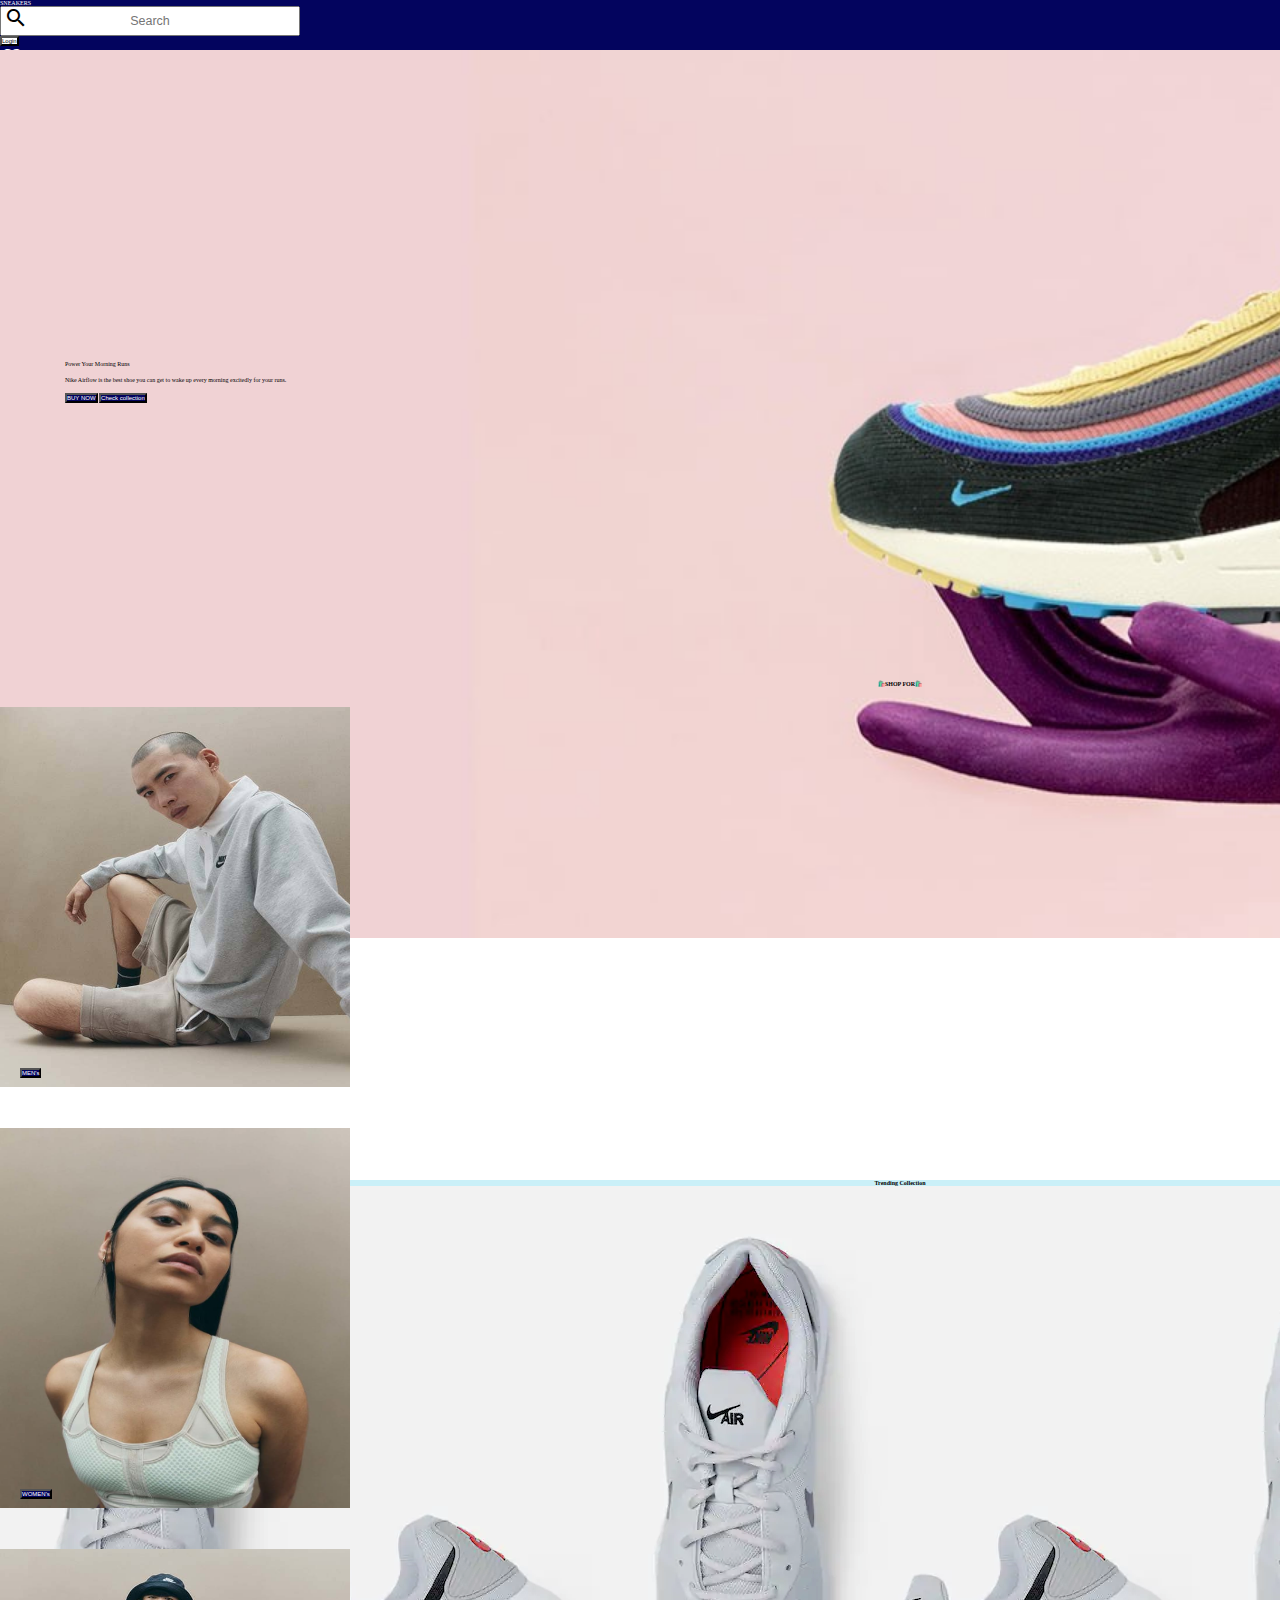
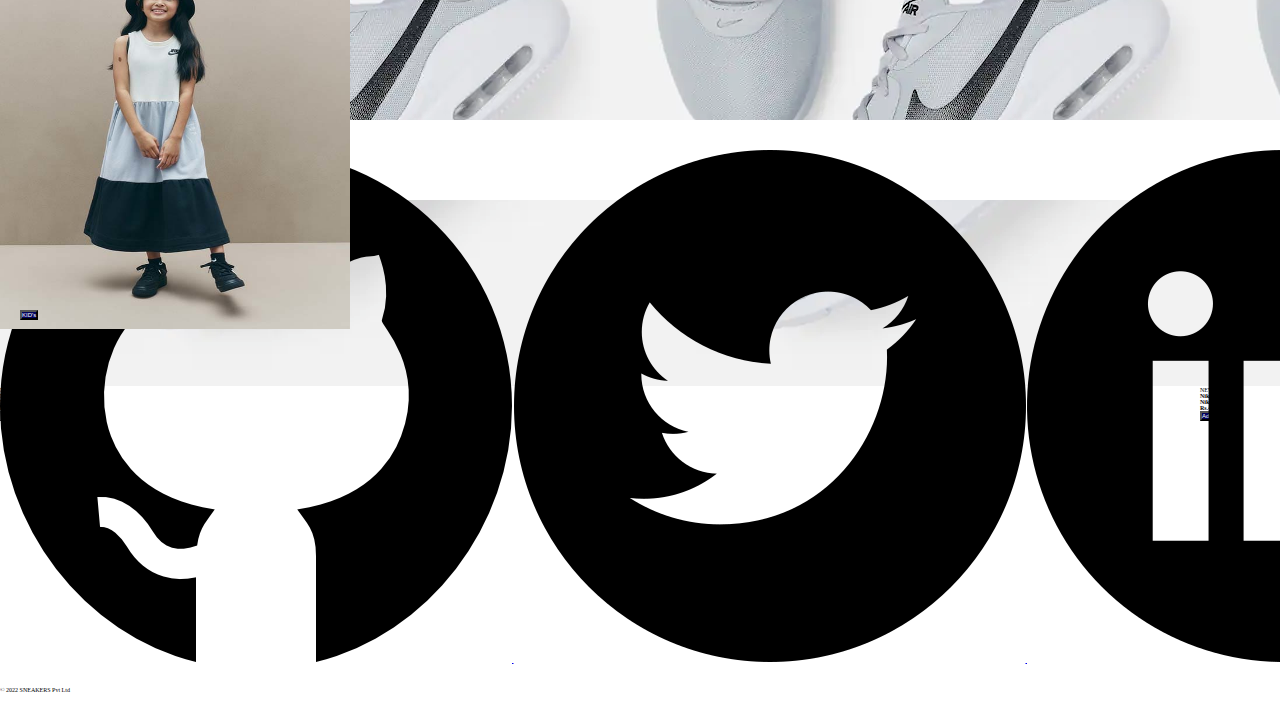
<file: index.html>
<!DOCTYPE html>
<html lang="en">

<head>
    <meta charset="UTF-8">
    <meta http-equiv="X-UA-Compatible" content="IE=edge">
    <meta name="viewport" content="width=device-width, initial-scale=1.0">
    <title>sneakers</title>
    <link rel="stylesheet" href="styles.css">
    <link rel="stylesheet" href="https://agniui.netlify.app/styles.css">
    <link href="https://fonts.googleapis.com/icon?family=Material+Icons+Outlined" rel="stylesheet">
</head>

<body>

    <div class="home-page">

        <nav class="flex-row">

            <div class="logo">
                <p class="h1">SNEAKERS</p>
            </div>

            <div class="search-bar flex-row">
                <input type="text" placeholder="Search">
                <span class="material-icons-outlined search-icon">
                    search
                </span>
            </div>

            <div class="nav-items">
                <ul class="flex-row right-icons">
                    <li><button class="btn">
                            <p class="h4">Login</p>
                    </li>

                    <li>
                        <div class="badge">
                            <span class="material-icons-outlined">favorite_border</span>
                            <div class="number-red">8</div>
                        </div>

                    </li>

                    <li>
                        <div class="badge">
                            <span class="material-icons-outlined">
                                shopping_cart
                            </span>
                            <div class="number-red">12</div>
                        </div>

                    </li>
                </ul>
            </div>

        </nav>

        <div class="hero-banner badge flex-col">
            <img src="./assets/latest1.jpg">

            <div class="hero-text">
                <p class="h1">Power Your Morning Runs</p>
                <p class="h3">Nike Airflow is the best shoe you can get to
                    wake up every morning excitedly for your runs.
                </p>
                <div class="cta-buttons flex-row">
                    <button class="btn btn-primary">
                        <span class="h4">BUY NOW<span>
                    </button>
                    <button class="btn btn-primary">
                        <span class="h4">Check collection</span>
                    </button>
                </div>

            </div>

        </div>

        <div class="shop-for">
            <div class="shop-for-elements">
                <h1 class="h1">🛍️SHOP FOR🛍️</h1>
                <div class="shop-for-images flex-row">
                    <div class="img-container-one">
                        <img class="square-img-shop" src="./assets/men.jpg">
                        <button class="btn">
                            <p class="h4">MEN's</p>
                        </button>
                    </div>
                    <div class="img-container-two">
                        <img class="square-img-shop" src="./assets/women.jpg">
                        <button class="btn">
                            <p class="h4">WOMEN's</p>
                        </button>
                    </div>
                    <div class="img-container-three">
                        <img class="square-img-shop" src="./assets/kids.jpg">
                        <button class="btn">
                            <p class="h4">KID's</p>
                        </button>
                    </div>


                </div>
            </div>


        </div>

        <div class="trending-items">
            <h1 class="h1">Trending Collection</h1>

            <div class="trending-items-list">

                <div class="card-badge">
                    <img src="./assets/nike.png" alt="sneakers">
                    <div class="card-tag">
                        <p class="h6">NEW ARRIVAL</p>
                    </div>

                    <div class="card-text">
                        <p class="h5">Nike</p>
                        <p class="h2">Nike Airforce</p>
                        <p class="h3">Rs.4900 <Span>Rs.9999</Span></p>
                        <button class="btn">
                            <p class="h4">Add to Cart</p>
                        </button>
                    </div>
                </div>

                <div class="card-badge">
                    <img src="./assets/nike.png" alt="sneakers">
                    <div class="card-tag">
                        <p class="h6">NEW ARRIVAL</p>
                    </div>

                    <div class="card-text">
                        <p class="h5">Nike</p>
                        <p class="h2">Nike Airforce</p>
                        <p class="h3">Rs.4900 <Span>Rs.9999</Span></p>
                        <button class="btn">
                            <p class="h4">Add to Cart</p>
                        </button>
                    </div>
                </div>

                <div class="card-badge">
                    <img src="./assets/nike.png" alt="sneakers">
                    <div class="card-tag">
                        <p class="h6">NEW ARRIVAL</p>
                    </div>

                    <div class="card-text">
                        <p class="h5">Nike</p>
                        <p class="h2">Nike Airforce</p>
                        <p class="h3">Rs.4900 <Span>Rs.9999</Span></p>
                        <button class="btn">
                            <p class="h4">Add to Cart</p>
                        </button>
                    </div>
                </div>


            </div>

        </div>

        <div class="footer-home flex-col">

            <h1 class="h3">Created by Yogesh Gupta</h1>
            <div class="social" id="social">
                <a href="https://github.com/yogesh-">
                    <img class="icons" src="./assets/github.png">
                </a>
                <a href="https://twitter.com/yo_gupta">
                    <img class="icons" src="./assets/twitter.png">

                </a>
                <a href="https://www.linkedin.com/in/yogupta/">
                    <img class="icons" src="./assets/linkedin.png">
                </a>
            </div>

            <p class="h5">&#169; 2022 SNEAKERS Pvt Ltd</p>
        </div>

    </div>
</body>

</html>
</file>
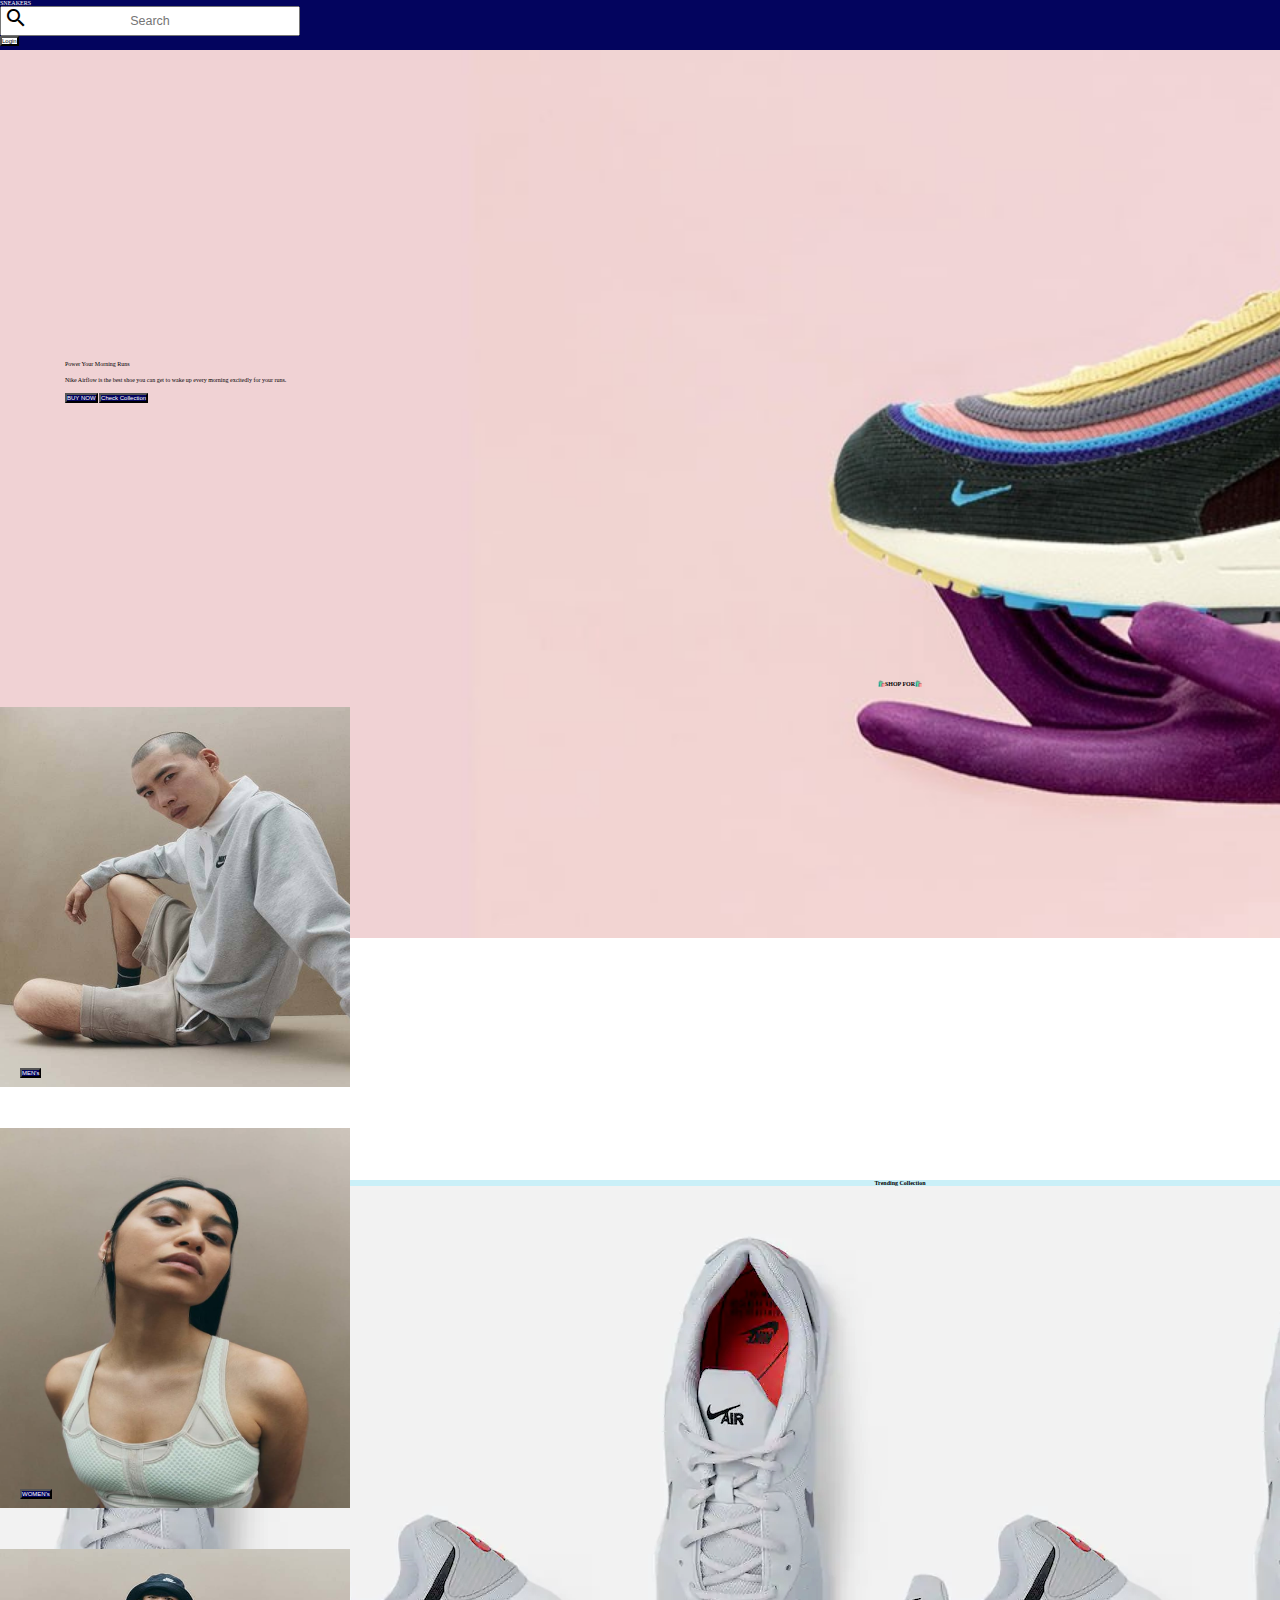
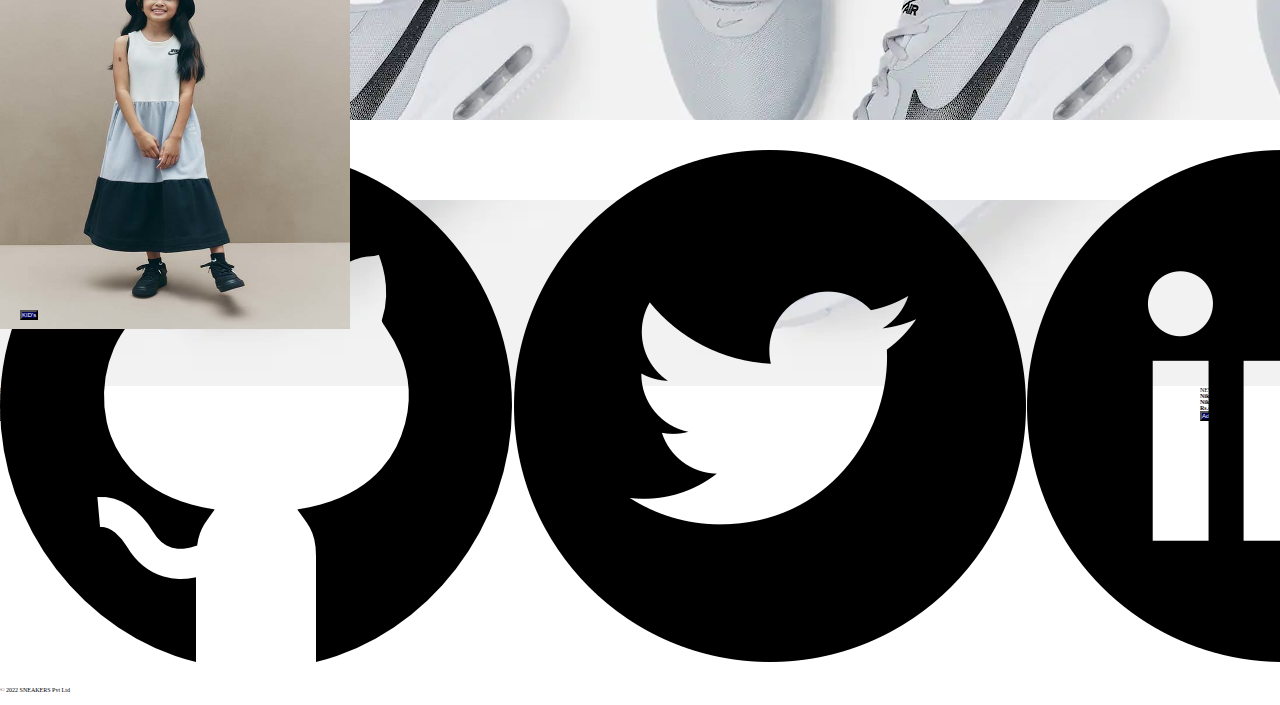
<file: html/index.html>
<!DOCTYPE html>
<html lang="en">

<head>
    <meta charset="UTF-8">
    <meta http-equiv="X-UA-Compatible" content="IE=edge">
    <meta name="viewport" content="width=device-width, initial-scale=1.0">
    <title>Sneakers</title>
    <link rel="stylesheet" href="/css/styles.css">
    <link rel="stylesheet" href="https://agniui.netlify.app/styles.css">
    <link href="https://fonts.googleapis.com/icon?family=Material+Icons+Outlined" rel="stylesheet">
</head>

<body>

    <div class="home-page">

        <nav class="flex-row">

            <div class="logo">
                <p class="h1">SNEAKERS</p>
            </div>

            <div class="search-bar flex-row">
                <input type="text" placeholder="Search">
                <span class="material-icons-outlined search-icon">
                    search
                </span>
            </div>

            <div class="nav-items">
                <ul class="flex-row right-icons">
                    <li><button class="btn">
                            <p class="h4">Login</p>
                    </li>

                    <li>
                        <div class="badge">
                            <span class="material-icons-outlined">favorite_border</span>
                            <div class="number-red">8</div>
                        </div>

                    </li>

                    <li>
                        <div class="badge">
                            <span class="material-icons-outlined">
                                shopping_cart
                            </span>
                            <div class="number-red">12</div>
                        </div>

                    </li>
                </ul>
            </div>

        </nav>

        <!-- Hero section -->

        <div class="hero-banner badge flex-col">
            <img src="/assets/latest1.jpg">

            <div class="hero-text">
                <p class="h1">Power Your Morning Runs</p>
                <p class="h3">Nike Airflow is the best shoe you can get to
                    wake up every morning excitedly for your runs.
                </p>
                <div class="cta-buttons flex-row">

                    <a href="/html/cart">
                        <button class="btn btn-primary">
                            <span class="h4">BUY NOW<span>
                        </button>
                    </a>

                    <a href="/html/product_listing.html">
                        <button class="btn btn-primary">
                            <span class="h4">Check Collection</span>
                        </button>
                    </a>
                </div>

            </div>

        </div>

        <!-- shop for -->

        <div class="shop-for">
            <div class="shop-for-elements">
                <h1 class="h1">🛍️SHOP FOR🛍️</h1>
                <div class="shop-for-images flex-row">
                    <div class="img-container-one">
                        <img class="square-img-shop" src="/assets/men.jpg">
                        <a href="/html/product_listing.html">
                            <button class="btn">
                                <p class="h4">MEN's</p>
                            </button>
                        </a>
                    </div>
                    <div class="img-container-two">
                        <img class="square-img-shop" src="/assets/women.jpg">
                        <a href="/html/product_listing.html">
                            <button class="btn">
                                <p class="h4">WOMEN's</p>
                            </button>
                        </a>
                    </div>
                    <div class="img-container-three">
                        <img class="square-img-shop" src="/assets/kids.jpg">
                        <a href="/html/product_listing.html">
                            <button class="btn">
                                <p class="h4">KID's</p>
                            </button>
                        </a>
                    </div>


                </div>
            </div>


        </div>

        <!-- trending items -->

        <div class="trending-items">
            <h1 class="h1">Trending Collection</h1>

            <div class="trending-items-list">

                <div class="card-badge">
                    <img src="/assets/nike.png" alt="sneakers">
                    <div class="card-tag">
                        <p class="h6">NEW ARRIVAL</p>
                    </div>

                    <div class="card-text">
                        <p class="h5">Nike</p>
                        <p class="h2">Nike Airforce</p>
                        <p class="h3">Rs.4900 <Span>Rs.9999</Span></p>
                        <button class="btn">
                            <p class="h4">Add to Cart</p>
                        </button>
                    </div>
                </div>

                <div class="card-badge">
                    <img src="/assets/nike.png" alt="sneakers">
                    <div class="card-tag">
                        <p class="h6">NEW ARRIVAL</p>
                    </div>

                    <div class="card-text">
                        <p class="h5">Nike</p>
                        <p class="h2">Nike Airforce</p>
                        <p class="h3">Rs.4900 <Span>Rs.9999</Span></p>
                        <button class="btn">
                            <p class="h4">Add to Cart</p>
                        </button>
                    </div>
                </div>

                <div class="card-badge">
                    <img src="/assets/nike.png" alt="sneakers">
                    <div class="card-tag">
                        <p class="h6">NEW ARRIVAL</p>
                    </div>

                    <div class="card-text">
                        <p class="h5">Nike</p>
                        <p class="h2">Nike Airforce</p>
                        <p class="h3">Rs.4900 <Span>Rs.9999</Span></p>
                        <button class="btn">
                            <p class="h4">Add to Cart</p>
                        </button>
                    </div>
                </div>


            </div>

        </div>

        <!-- footer -->

        <div class="footer-home flex-col">

            <h1 class="h3">Created by Yogesh Gupta</h1>
            <div class="social" id="social">
                <a href="https://github.com/yogesh-">
                    <img class="icons" src="/assets/github.png">
                </a>
                <a href="https://twitter.com/yo_gupta">
                    <img class="icons" src="/assets/twitter.png">

                </a>
                <a href="https://www.linkedin.com/in/yogupta/">
                    <img class="icons" src="/assets/linkedin.png">
                </a>
            </div>

            <p class="h5">&#169; 2022 SNEAKERS Pvt Ltd</p>
        </div>

    </div>
</body>

</html>
</file>
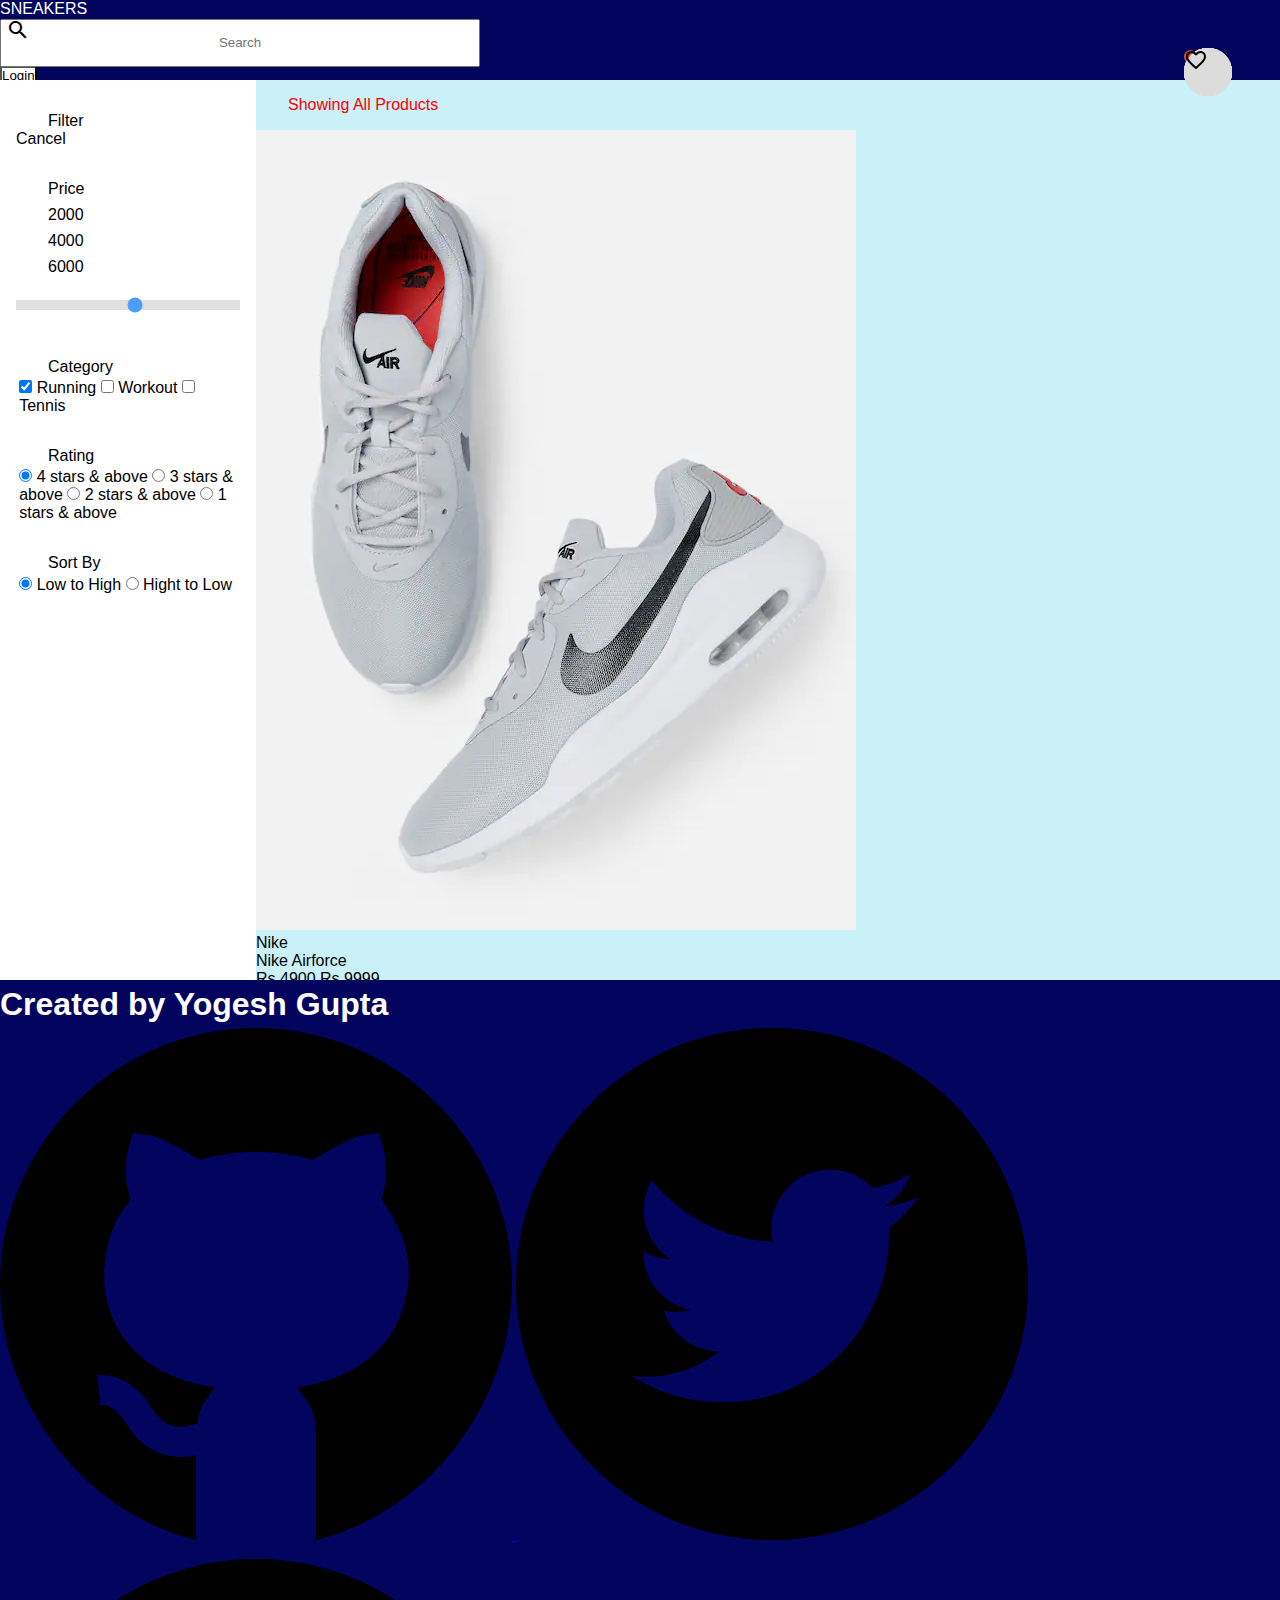
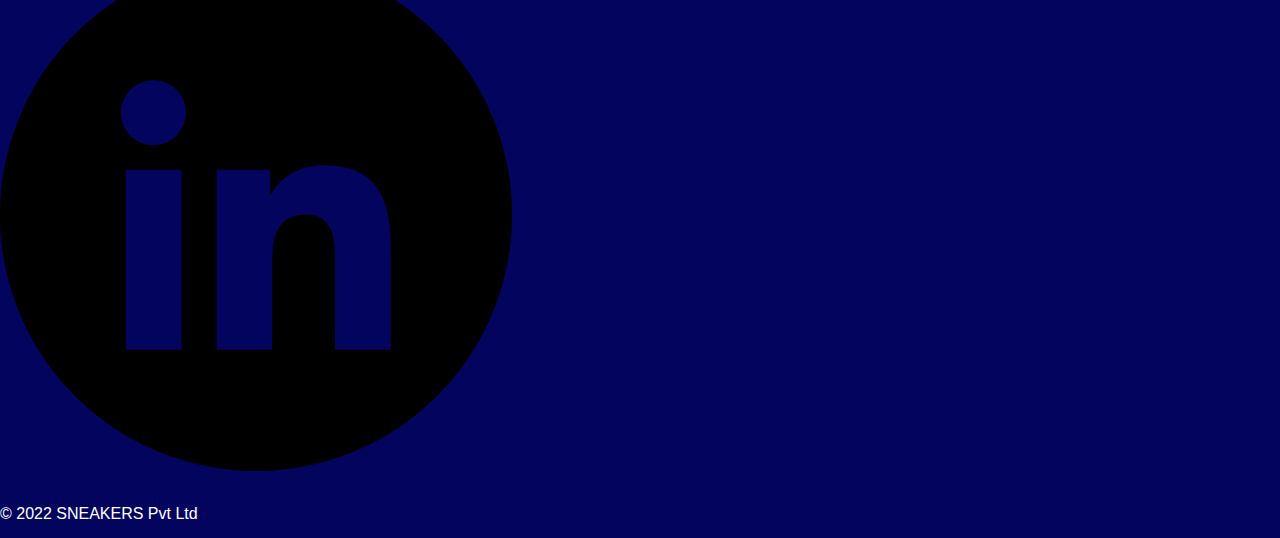
<file: product_listing.html>
<!DOCTYPE html>
<html>

<head>
    <title>Parcel Sandbox</title>
    <meta charset="UTF-8" />
    <link rel="stylesheet" href="product_listing.css" />
    <link rel="stylesheet" href="https://agniui.netlify.app/styles.css" />
    <link href="https://fonts.googleapis.com/icon?family=Material+Icons+Outlined" rel="stylesheet" />

</head>

<body>
    <section id="page">

        <header>

            <div class="header-row flex-row">

                <div class="logo">
                    <p class="h1">SNEAKERS</p>
                </div>

                <div class="search-bar flex-row">
                    <input type="text" placeholder="Search">
                    <span class="material-icons-outlined search-icon">
                        search
                    </span>
                </div>

                <div class="nav-items">
                    <ul class="flex-row right-icons">
                        <li><button class="btn">
                                <p class="h4">Login</p>
                        </li>
                        <li>
                            <div class="badge">
                                <span class="material-icons-outlined">favorite_border</span>
                                <div class="number-red">8</div>
                            </div>

                        </li>

                        <li>
                            <div class="badge">
                                <span class="material-icons-outlined">
                                    shopping_cart
                                </span>
                                <div class="number-red">12</div>
                            </div>

                        </li>
                    </ul>
                </div>

            </div>

        </header>

        <sidebar>
            <div class="sidebar">
                <div class="filter-header flex-row filter-styling">
                    <p class="h3">Filter</p>
                    <p class="h4">Cancel</p>
                </div>

                <div class="filter-price filter-styling">
                    <p class="h3">Price</p>
                    <div class="filter-price-break flex-row">
                        <p class="h3">2000</p>
                        <p class="h3">4000</p>
                        <p class="h3">6000</p>
                    </div>

                    <div class="slidecontainer">
                        <input type="range" min="1" max="100" value="50" class="slider" id="myRange">
                    </div>
                </div>

                <div class="filter-category flex-col filter-styling">
                    <p class="h3">Category</p>
                    <div class="filter-checkboks checkbox">
                        <label for="checkbox-1">
                            <input id="checkbox-1" name="radio" type="checkbox" checked>
                            Running
                        </label>
                        <label for="checkbox-1">
                            <input id="checkbox-1" name="radio" type="checkbox">
                            Workout
                        </label>
                        <label for="checkbox-1">
                            <input id="checkbox-1" name="radio" type="checkbox">
                            Tennis
                        </label>
                    </div>
                </div>

                <div class="filter-rating filter-styling">
                    <p class="h3">Rating</p>
                    <div class="radio">

                        <label for="radio-1">
                            <input id="radio-1" name="radio" type="radio" checked>
                            4 stars & above
                        </label>

                        <label for="radio-1">
                            <input id="radio-1" name="radio" type="radio">
                            3 stars & above
                        </label>

                        <label for="radio-1">
                            <input id="radio-1" name="radio" type="radio">
                            2 stars & above
                        </label>

                        <label for="radio-1">
                            <input id="radio-1" name="radio" type="radio">
                            1 stars & above
                        </label>


                    </div>
                </div>

                <div class="filter-sorting filter-styling">
                    <p class="h3">Sort By</p>
                    <div class="radio">

                        <label for="radio-2">
                            <input id="radio-2" name="radio2" type="radio" checked>
                            Low to High
                        </label>

                        <label for="radio-2">
                            <input id="radio-2" name="radio2" type="radio">
                            Hight to Low
                        </label>
                    </div>
                </div>

            </div>
        </sidebar>

        <main>
            <p class="h2 prod-headline">Showing All Products</p>
            <div class="product-listing-products flex-row">

                <div class="card-badge">
                    <img src="./assets/nike.png" alt="sneakers">
                    <div class="card-tag flex-row">
                        <span class="material-icons-outlined">
                            <img src="./assets/heart.png">
                        </span>
                    </div>

                    <div class="card-text">
                        <p class="h5">Nike</p>
                        <p class="h2">Nike Airforce</p>
                        <p class="h3">Rs.4900 <Span>Rs.9999</Span></p>
                        <button class="btn">
                            <p class="h4">Add to Cart</p>
                        </button>
                    </div>
                </div>

                <div class="card-badge">
                    <img src="./assets/adidas_red.jpg" alt="sneakers">
                    <div class="card-tag flex-row">
                        <span class="material-icons-outlined">
                            favorite_border
                        </span>
                    </div>

                    <div class="card-text">
                        <p class="h5">Adidas</p>
                        <p class="h2">Adidas Red</p>
                        <p class="h3">Rs.3200 <Span>Rs.5500</Span></p>
                        <button class="btn">
                            <p class="h4">Add to Cart</p>
                        </button>
                    </div>
                </div>

                <div class="card-badge">
                    <img src="./assets/hushpuppies.jpg" alt="sneakers">
                    <div class="card-tag flex-row">
                        <span class="material-icons-outlined">
                            favorite_border
                        </span>
                    </div>

                    <div class="card-text">
                        <p class="h5">Hush</p>
                        <p class="h2">Hush Hard</p>
                        <p class="h3">Rs.1600 <Span>Rs.3200</Span></p>
                        <button class="btn">
                            <p class="h4">Add to Cart</p>
                        </button>
                    </div>
                </div>

                <div class="card-badge">
                    <img src="./assets/khadims.jpg" alt="sneakers">
                    <div class="card-tag flex-row">
                        <span class="material-icons-outlined">
                            favorite_border
                        </span>
                    </div>

                    <div class="card-text">
                        <p class="h5">Khadims</p>
                        <p class="h2">Brown</p>
                        <p class="h3">Rs.490 <Span>Rs.999</Span></p>
                        <button class="btn">
                            <p class="h4">Add to Cart</p>
                        </button>
                    </div>
                </div>

                <div class="card-badge">
                    <img src="./assets/nike.png" alt="sneakers">
                    <div class="card-tag flex-row">
                        <span class="material-icons-outlined">
                            favorite_border
                        </span>
                    </div>

                    <div class="card-text">
                        <p class="h5">Nike</p>
                        <p class="h2">Nike Airforce</p>
                        <p class="h3">Rs.4900 <Span>Rs.9999</Span></p>
                        <button class="btn">
                            <p class="h4">Add to Cart</p>
                        </button>
                    </div>
                </div>

                <div class="card-badge">
                    <img src="./assets/nike.png" alt="sneakers">
                    <div class="card-tag flex-row">
                        <span class="material-icons-outlined">
                            favorite_border
                        </span>
                    </div>

                    <div class="card-text">
                        <p class="h5">Nike</p>
                        <p class="h2">Nike Airforce</p>
                        <p class="h3">Rs.4900 <Span>Rs.9999</Span></p>
                        <button class="btn">
                            <p class="h4">Add to Cart</p>
                        </button>
                    </div>
                </div>

                <div class="card-badge">
                    <img src="./assets/nike.png" alt="sneakers">
                    <div class="card-tag flex-row">
                        <span class="material-icons-outlined">
                            <img src="./assets/heart.png">
                        </span>
                    </div>

                    <div class="card-text">
                        <p class="h5">Nike</p>
                        <p class="h2">Nike Airforce</p>
                        <p class="h3">Rs.4900 <Span>Rs.9999</Span></p>
                        <button class="btn">
                            <p class="h4">Add to Cart</p>
                        </button>
                    </div>
                </div>

                <div class="card-badge">
                    <img src="./assets/adidas_red.jpg" alt="sneakers">
                    <div class="card-tag flex-row">
                        <span class="material-icons-outlined">
                            favorite_border
                        </span>
                    </div>

                    <div class="card-text">
                        <p class="h5">Adidas</p>
                        <p class="h2">Adidas Red</p>
                        <p class="h3">Rs.3200 <Span>Rs.5500</Span></p>
                        <button class="btn">
                            <p class="h4">Add to Cart</p>
                        </button>
                    </div>
                </div>

                <div class="card-badge">
                    <img src="./assets/hushpuppies.jpg" alt="sneakers">
                    <div class="card-tag flex-row">
                        <span class="material-icons-outlined">
                            favorite_border
                        </span>
                    </div>

                    <div class="card-text">
                        <p class="h5">Hush</p>
                        <p class="h2">Hush Hard</p>
                        <p class="h3">Rs.1600 <Span>Rs.3200</Span></p>
                        <button class="btn">
                            <p class="h4">Add to Cart</p>
                        </button>
                    </div>
                </div>

            </div>

        </main>

        <footer>
            <div class="footer-home flex-col">

                <h1 class="h3">Created by Yogesh Gupta</h1>
                <div class="social" id="social">
                    <a href="https://github.com/yogesh-">
                        <img class="icons" src="./assets/github.png">
                    </a>
                    <a href="https://twitter.com/yo_gupta">
                        <img class="icons" src="./assets/twitter.png">

                    </a>
                    <a href="https://www.linkedin.com/in/yogupta/">
                        <img class="icons" src="./assets/linkedin.png">
                    </a>
                </div>

                <p class="h5">&#169; 2022 SNEAKERS Pvt Ltd</p>
            </div>
        </footer>


    </section>
</body>

</html>
</file>
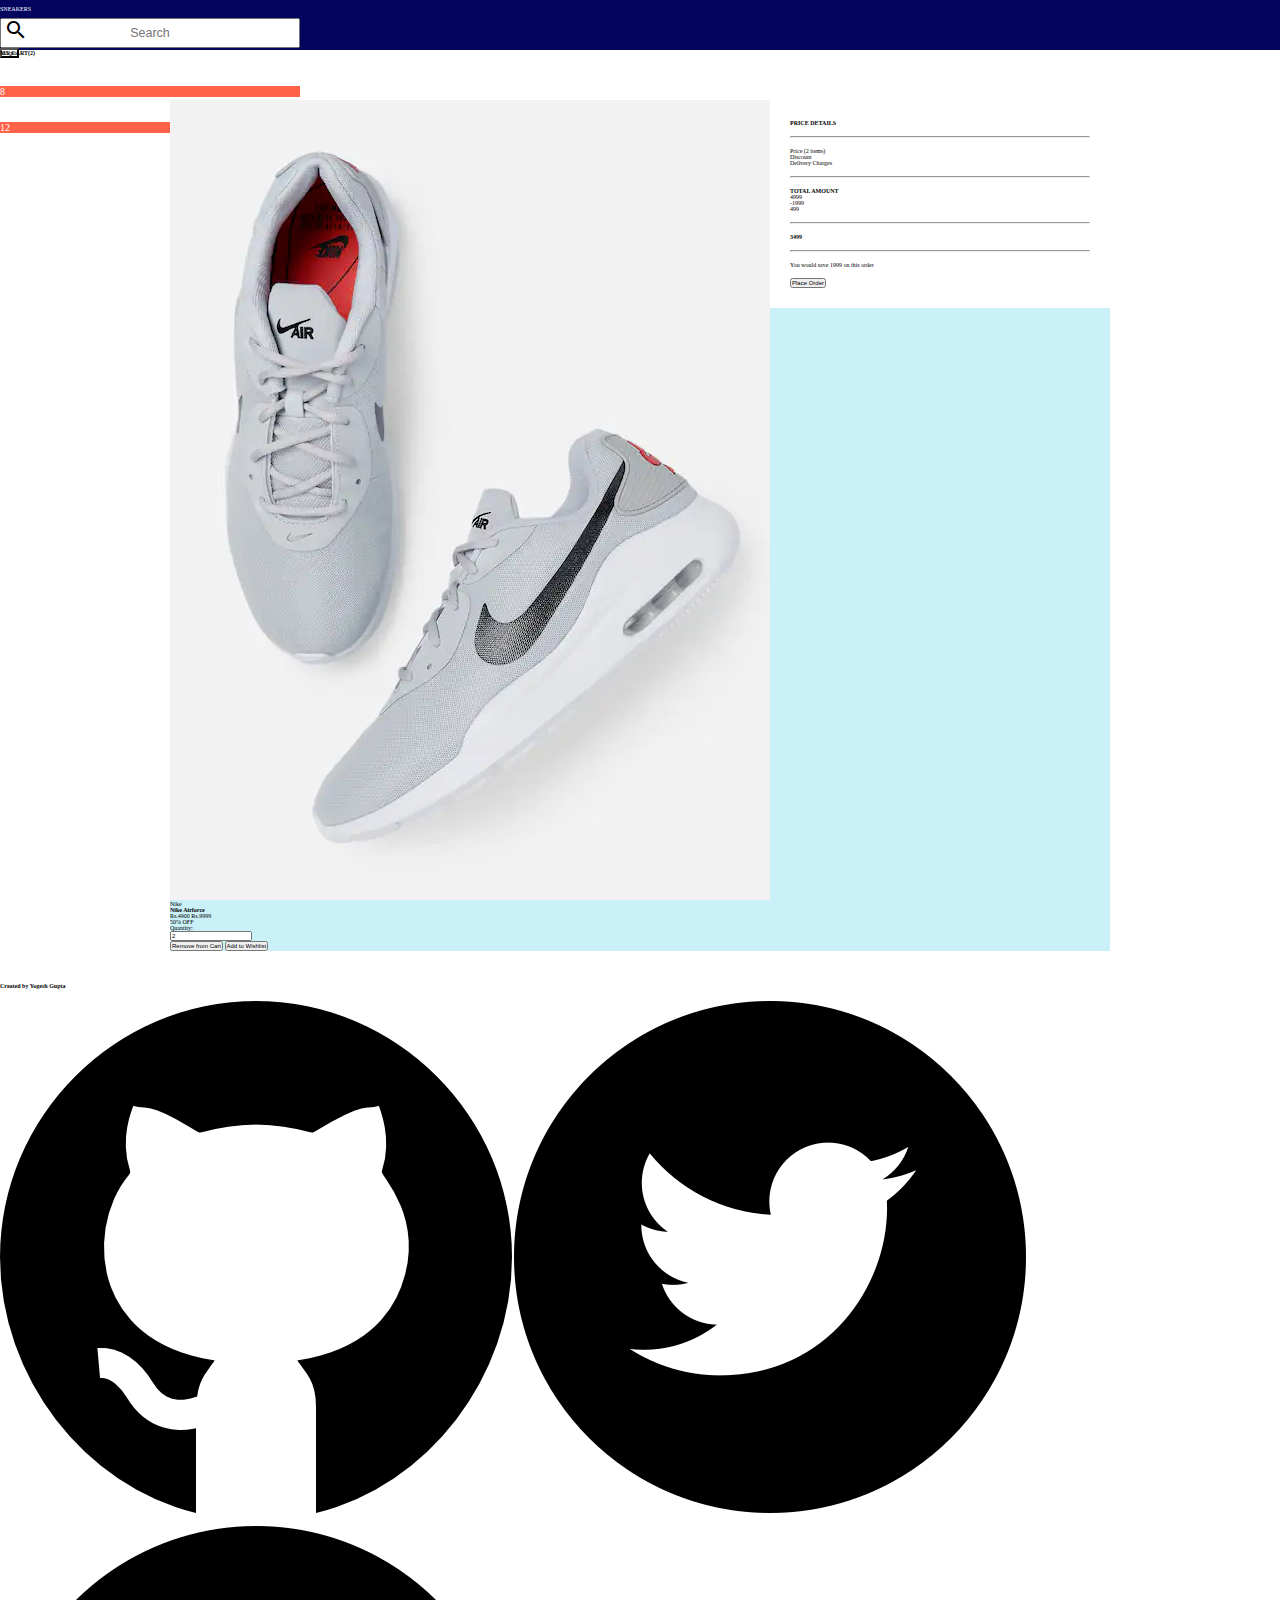
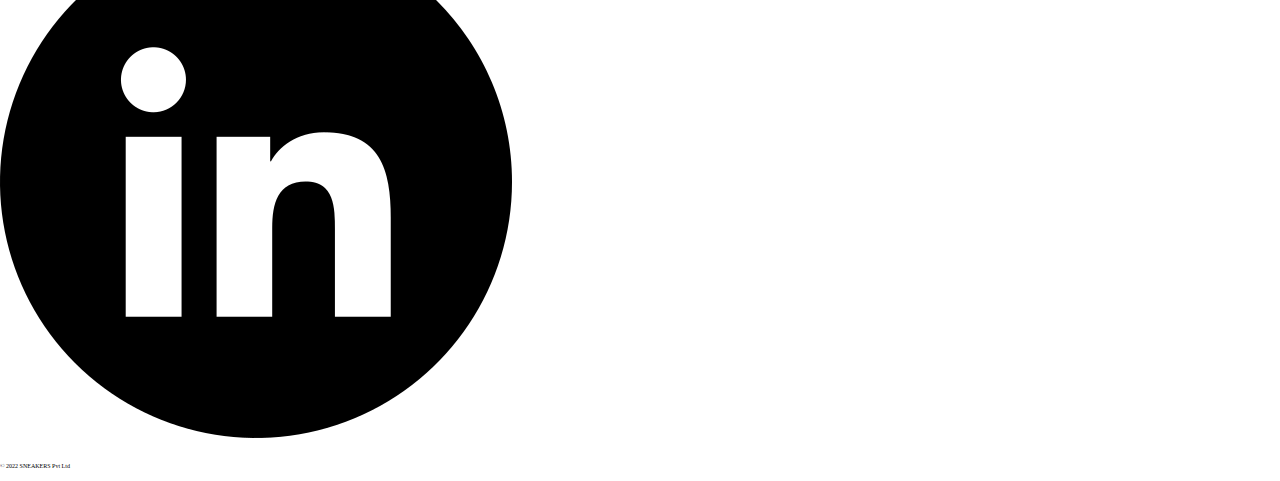
<file: html/cart.html>
<!DOCTYPE html>
<html lang="en">

<head>
    <meta charset="UTF-8">
    <meta http-equiv="X-UA-Compatible" content="IE=edge">
    <meta name="viewport" content="width=device-width, initial-scale=1.0">
    <title>Cart</title>
    <link rel="stylesheet" href="/css/cart.css">
    <link rel="stylesheet" href="https://agniui.netlify.app/styles.css">
    <link href="https://fonts.googleapis.com/icon?family=Material+Icons+Outlined" rel="stylesheet">

</head>

<body>

    <div class="cart-management">

        <!-- navbar -->

        <nav class="navigaton flex-row">

            <div class="brand">
                <a href="/html/index.html">
                    <p class="h1">SNEAKERS</p>
                </a>
            </div>

            <div class="search-bar flex-row">
                <input type="text" placeholder="Search">
                <span class="material-icons-outlined search-icon">
                    search
                </span>
            </div>

            <div class="nav-items">
                <ul class="flex-row right-icons">
                    <li><button class="btn">
                            <p class="h4">Login</p>
                    </li>

                    <li>
                        <div class="badge">
                            <span class="material-icons-outlined">favorite_border</span>
                            <div class="number-red">8</div>
                        </div>

                    </li>

                    <li>
                        <div class="badge">
                            <span class="material-icons-outlined">
                                shopping_cart
                            </span>
                            <div class="number-red">12</div>
                        </div>

                    </li>
                </ul>
            </div>

        </nav>

        <!-- Heading -->

        <div class="cart-heading text-center">
            <p class="h2">MY CART(2)</p>
        </div>

        <!-- empty -->

        <div class="empty1">

        </div>

        <!-- product card -->

        <div class="card flex-row">
            <div class="card-horizontal">
                <img src="/assets/nike.png" alt="sneakers">

                <div class="card-text">
                    <p class="h4">Nike</p>
                    <p class="h2" h1>Nike Airforce</p>
                    <p class="h3">Rs.4900 <Span>Rs.9999</Span></p>
                    <p class="h3">50% OFF</p>
                    <div class="incrementor flex-row">
                        <p class="h4">Quantity: </p>
                        <input id="number" class="h4" type="number" value="2">
                    </div>
                    <button class="btn">
                        <p class="h4">Remove from Cart</p>
                    </button>
                    <button class="btn btn-secondary">
                        <p class="h4">Add to Wishlist</p>
                    </button>

                </div>
            </div>

        </div>

        <!-- price-detail -->

        <div class="price flex-row">
            <div class="price-container flex-col">
                <p class="h2">PRICE DETAILS</p>
                <hr>

                <div class="price-two-col flex-row">
                    <div class="left-col">
                        <p class="h3">Price (2 items) </p>
                        <p class="h3">Discount</p>
                        <p class="h3">Delivery Charges</p>
                        <hr>
                        <p class="h2">TOTAL AMOUNT</p>

                    </div>

                    <div class="right-col">
                        <p class="h3">4999 </p>
                        <p class="h3">-1999</p>
                        <p class="h3">499</p>
                        <hr>
                        <p class="h2">3499</p>

                    </div>


                </div>
                <hr>
                <p id="last-line- class=" class="h3 last-line">You would save 1999 on this order</p>

                <button class="btn">
                    <p class="h3">Place Order</p>
                </button>

            </div>
        </div>

        <div class="empty2">

        </div>

        <!-- Footer -->
        <footer class="footer-home flex-col">

            <h1 class="h3">Created by Yogesh Gupta</h1>
            <div class="social" id="social">
                <a href="https://github.com/yogesh-">
                    <img class="icons" src="/assets/github.png">
                </a>
                <a href="https://twitter.com/yo_gupta">
                    <img class="icons" src="/assets/twitter.png">

                </a>
                <a href="https://www.linkedin.com/in/yogupta/">
                    <img class="icons" src="/assets/linkedin.png">
                </a>
            </div>

            <p class="h5">&#169; 2022 SNEAKERS Pvt Ltd</p>
        </footer>

    </div>

</body>

</html>
</file>
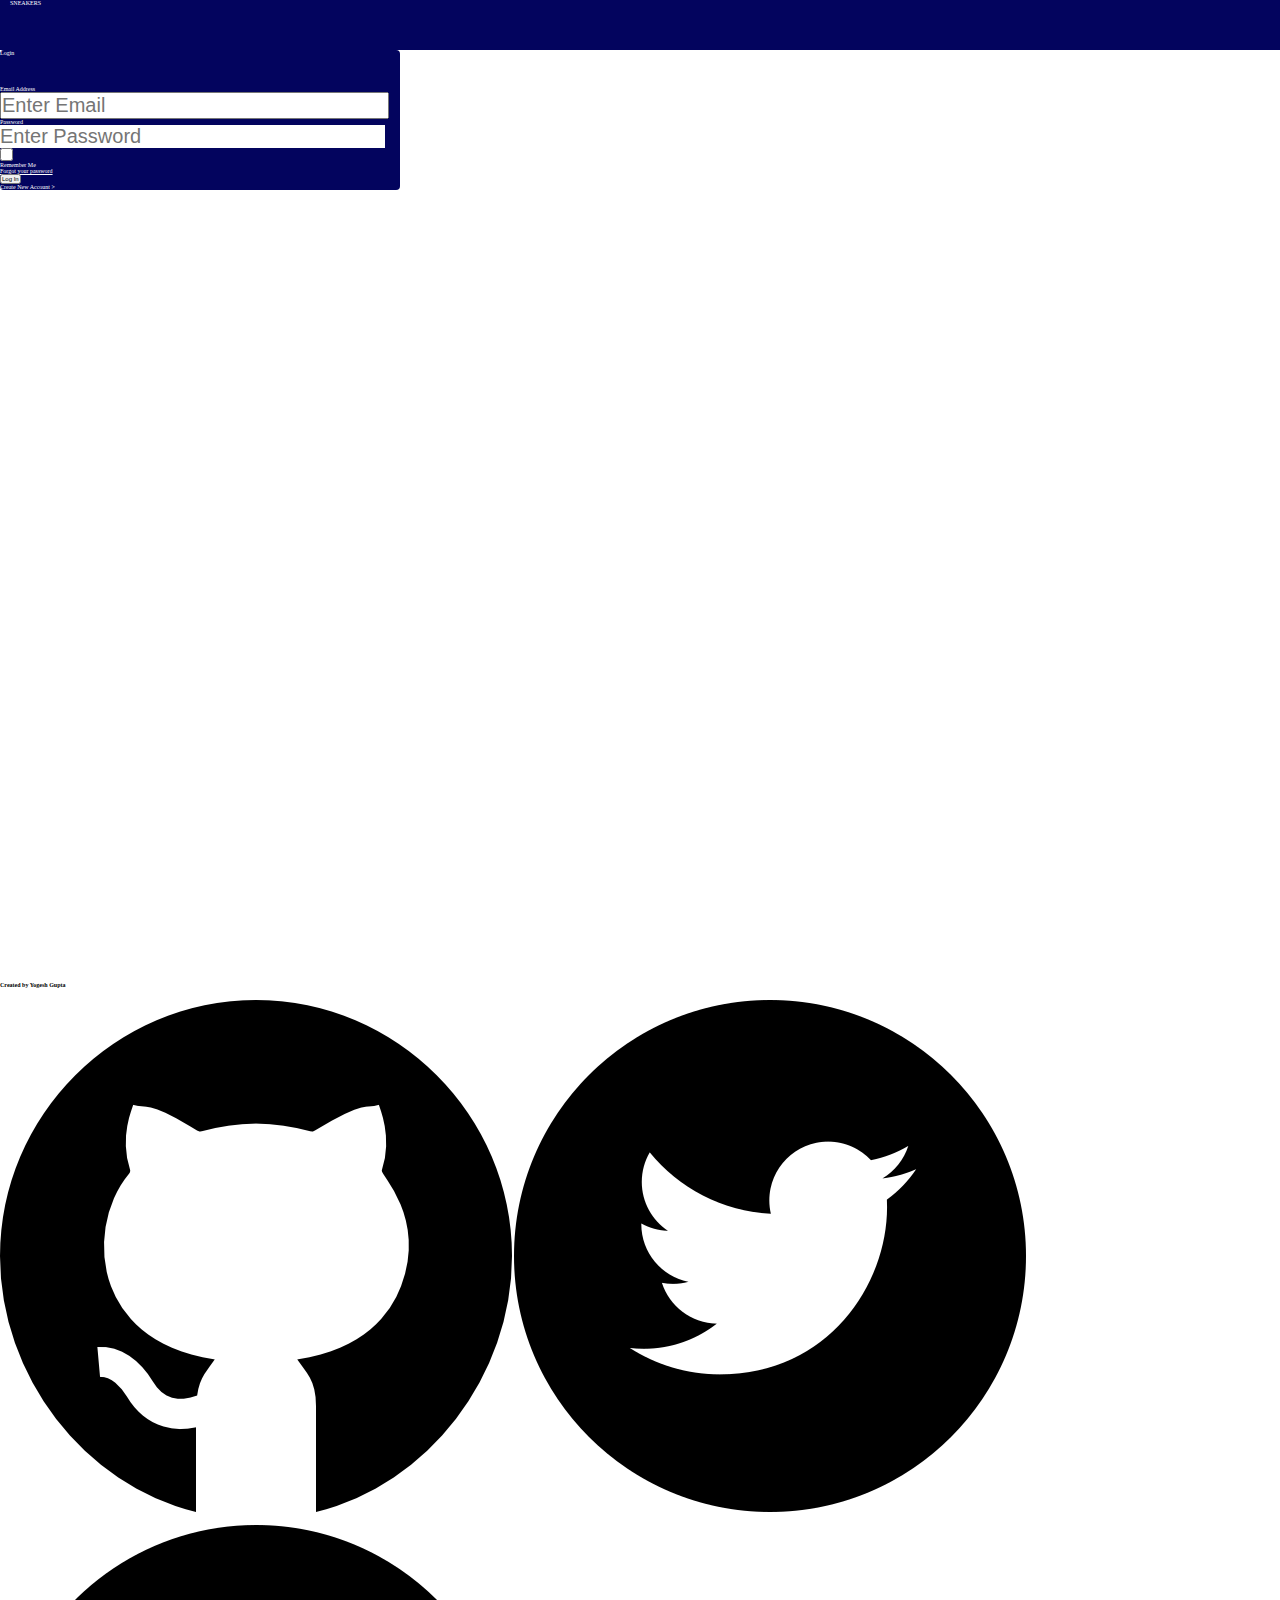
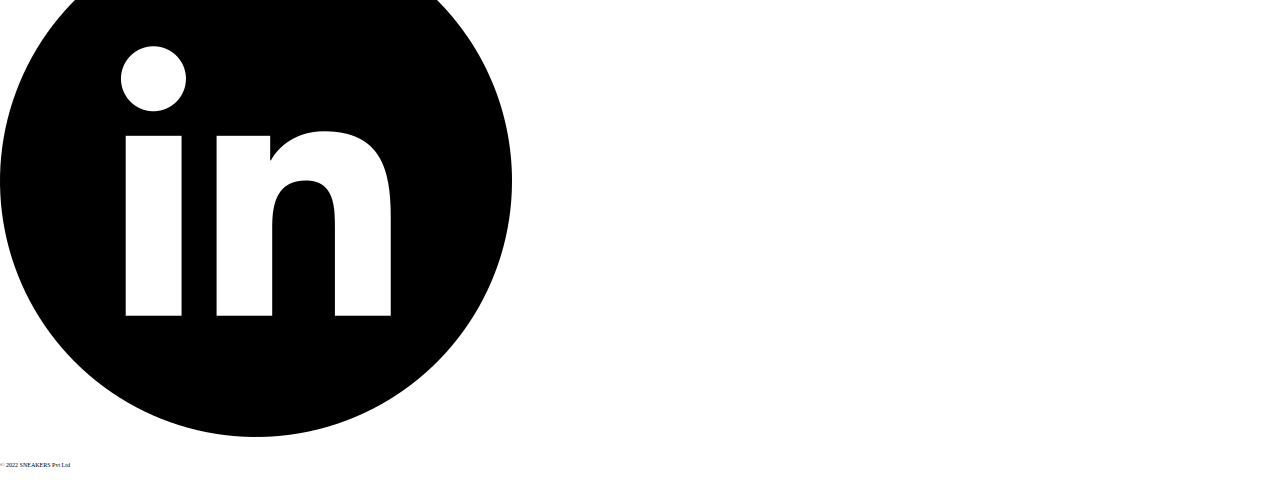
<file: html/login.html>
<!DOCTYPE html>
<html lang="en">

<head>
    <meta charset="UTF-8">
    <meta http-equiv="X-UA-Compatible" content="IE=edge">
    <meta name="viewport" content="width=device-width, initial-scale=1.0">
    <title>Login</title>
    <link rel="stylesheet" href="/css/login-signup.css">
    <link rel="stylesheet" href="https://agniui.netlify.app/styles.css">
    <link href="https://fonts.googleapis.com/icon?family=Material+Icons+Outlined" rel="stylesheet">

</head>

<body>
    <div class="login-container">
        <nav class="navigaton flex-row">

            <div class="logo">

                <p class="h1"><a href="/index.html">SNEAKERS</a></p>

            </div>

            <!-- <div class="search-bar flex-row">
            <input type="text" placeholder="Search">
            <span class="material-icons-outlined search-icon">
                search
            </span>
        </div> -->

            <!-- <div class="nav-items">
            <ul class="flex-row right-icons">
                <li>

                    <button class="btn">
                        <p class="h4">Login</p>

                </li>
                <li>
                    <a href="/html/wishlist.html">
                        <div class="badge">
                            <span class="material-icons-outlined">favorite_border</span>
                            <div class="number-red">8</div>
                        </div>
                    </a>
                </li>

                <li>
                    <a href="/html/cart.html">
                        <div class="badge">
                            <span class="material-icons-outlined">
                                shopping_cart
                            </span>
                            <div class="number-red">12</div>
                        </div>
                    </a>

                </li>

                <li>
                    <a href="/html/logout.html">
                        <span class="material-icons-outlined">
                            logout
                        </span>
                    </a>

                </li>
            </ul>
        </div>  -->

        </nav>

        <div class="login-form flex-row">

            <div class="form flex-col">

                <p class="h1">Login</p>

                <div class="first-input flex-col">
                    <label for="email" class="h3">Email Address</label>
                    <input type="text" id="email" name="email" placeholder="Enter Email" size="30ch">
                </div>

                <div class="first-input flex-col">
                    <label for="password" class="h3">Password </label>
                    <input type="password" id="password" name="password" placeholder="Enter Password" size="30ch">
                </div>



                <div class="check-row flex-row">

                    <input type="checkbox">
                    <p class="h4">Remember Me</p>
                    <p class="h4 forgot">Forgot your password</p>

                </div>

                <button class="btn">
                    <p class="h3">Log In</p>
                </button>

                <a href="/html/signup.html">
                    <p class="h3">Create New Account ></p>
                </a>

            </div>

        </div>

        <!-- footer -->

        <div class="footer-home flex-col">

            <h1 class="h3">Created by Yogesh Gupta</h1>
            <div class="social" id="social">
                <a href="https://github.com/yogesh-">
                    <img class="icons" src="/assets/github.png">
                </a>
                <a href="https://twitter.com/yo_gupta">
                    <img class="icons" src="/assets/twitter.png">

                </a>
                <a href="https://www.linkedin.com/in/yogupta/">
                    <img class="icons" src="/assets/linkedin.png">
                </a>
            </div>

            <p class="h5">&#169; 2022 SNEAKERS Pvt Ltd</p>
        </div>

    </div>


</body>

</html>
</file>
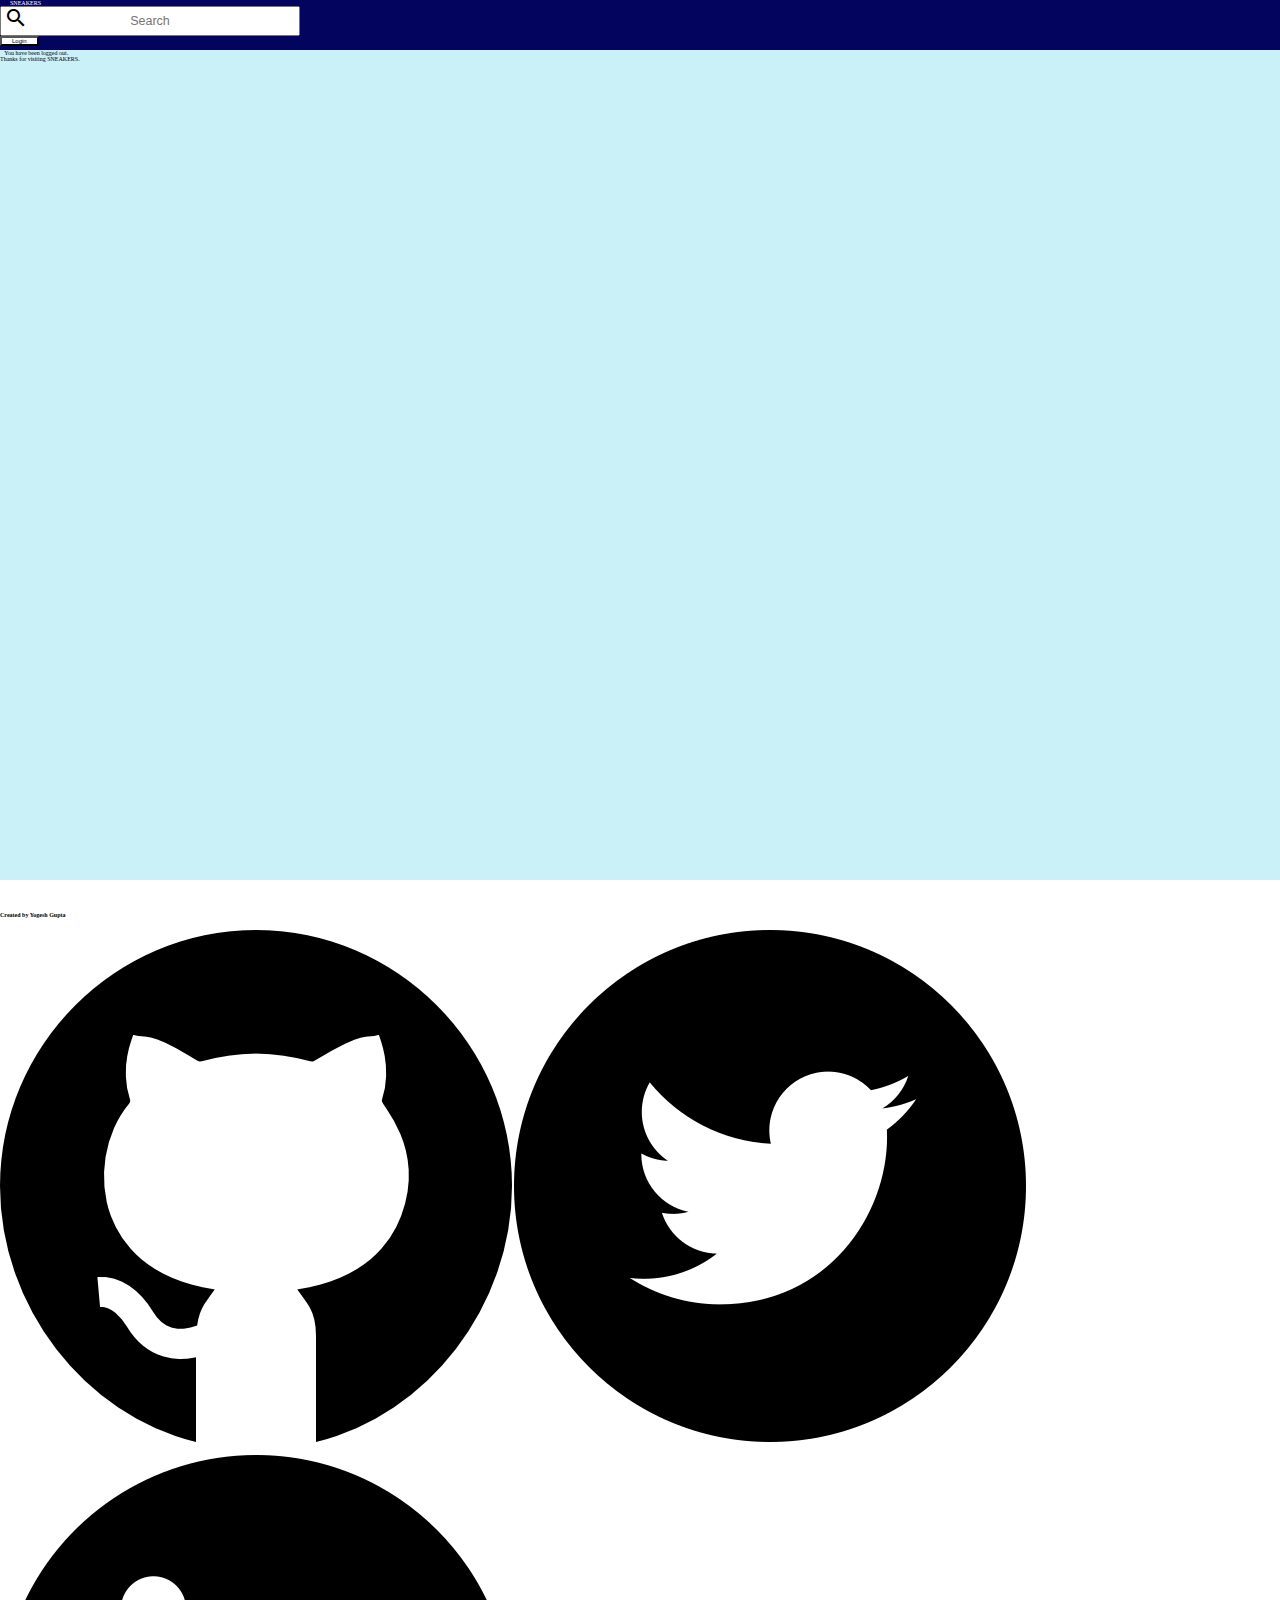
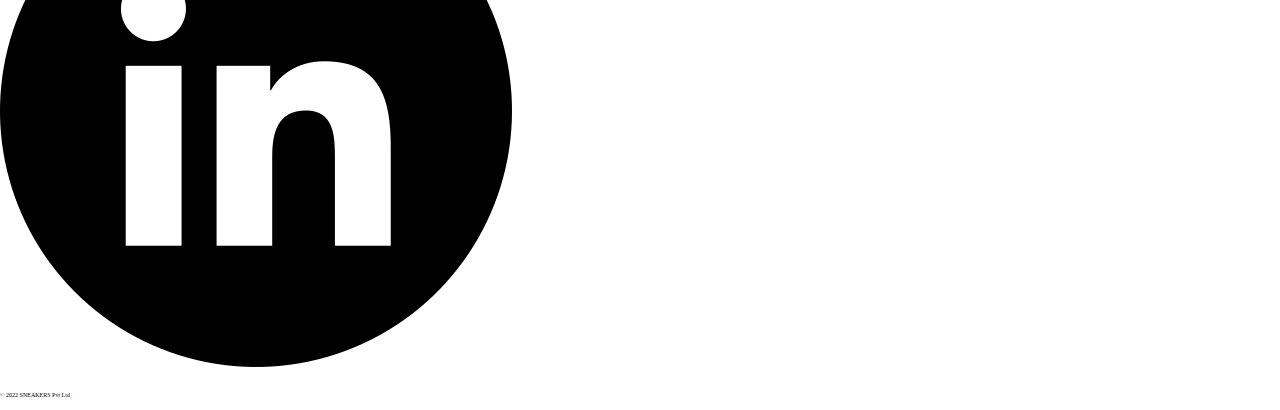
<file: html/logout.html>
<!DOCTYPE html>
<html lang="en">

<head>
    <meta charset="UTF-8">
    <meta http-equiv="X-UA-Compatible" content="IE=edge">
    <meta name="viewport" content="width=device-width, initial-scale=1.0">
    <title>Cart</title>
    <link rel="stylesheet" href="/css/logout.css">
    <link rel="stylesheet" href="https://agniui.netlify.app/styles.css">
    <link href="https://fonts.googleapis.com/icon?family=Material+Icons+Outlined" rel="stylesheet">

</head>

<body>

    <div class="logout">

        <!-- navbar -->

        <nav class="navigaton flex-row">

            <div class="logo">

                <p class="h1"><a href="/index.html">SNEAKERS</p></a>
                </a>
            </div>

            <div class="search-bar flex-row">
                <input type="text" placeholder="Search">
                <span class="material-icons-outlined search-icon">
                    search
                </span>
            </div>

            <div class="nav-items">
                <ul class="flex-row right-icons">
                    <li>

                        <button class="btn">
                            <p class="h3"><a href="/html/login.html">Login</p></a>

                    </li>
                </ul>
            </div>

        </nav>

        <!-- product card -->

        <div class="page flex-row">
            <p class="h1">&nbsp;&nbsp; You have been logged out.<br>Thanks for visiting SNEAKERS.</p>
        </div>

        <!-- Footer -->
        <footer class="footer-home flex-col">

            <h1 class="h3">Created by Yogesh Gupta</h1>
            <div class="social" id="social">
                <a href="https://github.com/yogesh-">
                    <img class="icons" src="/assets/github.png">
                </a>
                <a href="https://twitter.com/yo_gupta">
                    <img class="icons" src="/assets/twitter.png">

                </a>
                <a href="https://www.linkedin.com/in/yogupta/">
                    <img class="icons" src="/assets/linkedin.png">
                </a>
            </div>

            <p class="h5">&#169; 2022 SNEAKERS Pvt Ltd</p>
        </footer>

    </div>

</body>

</html>
</file>
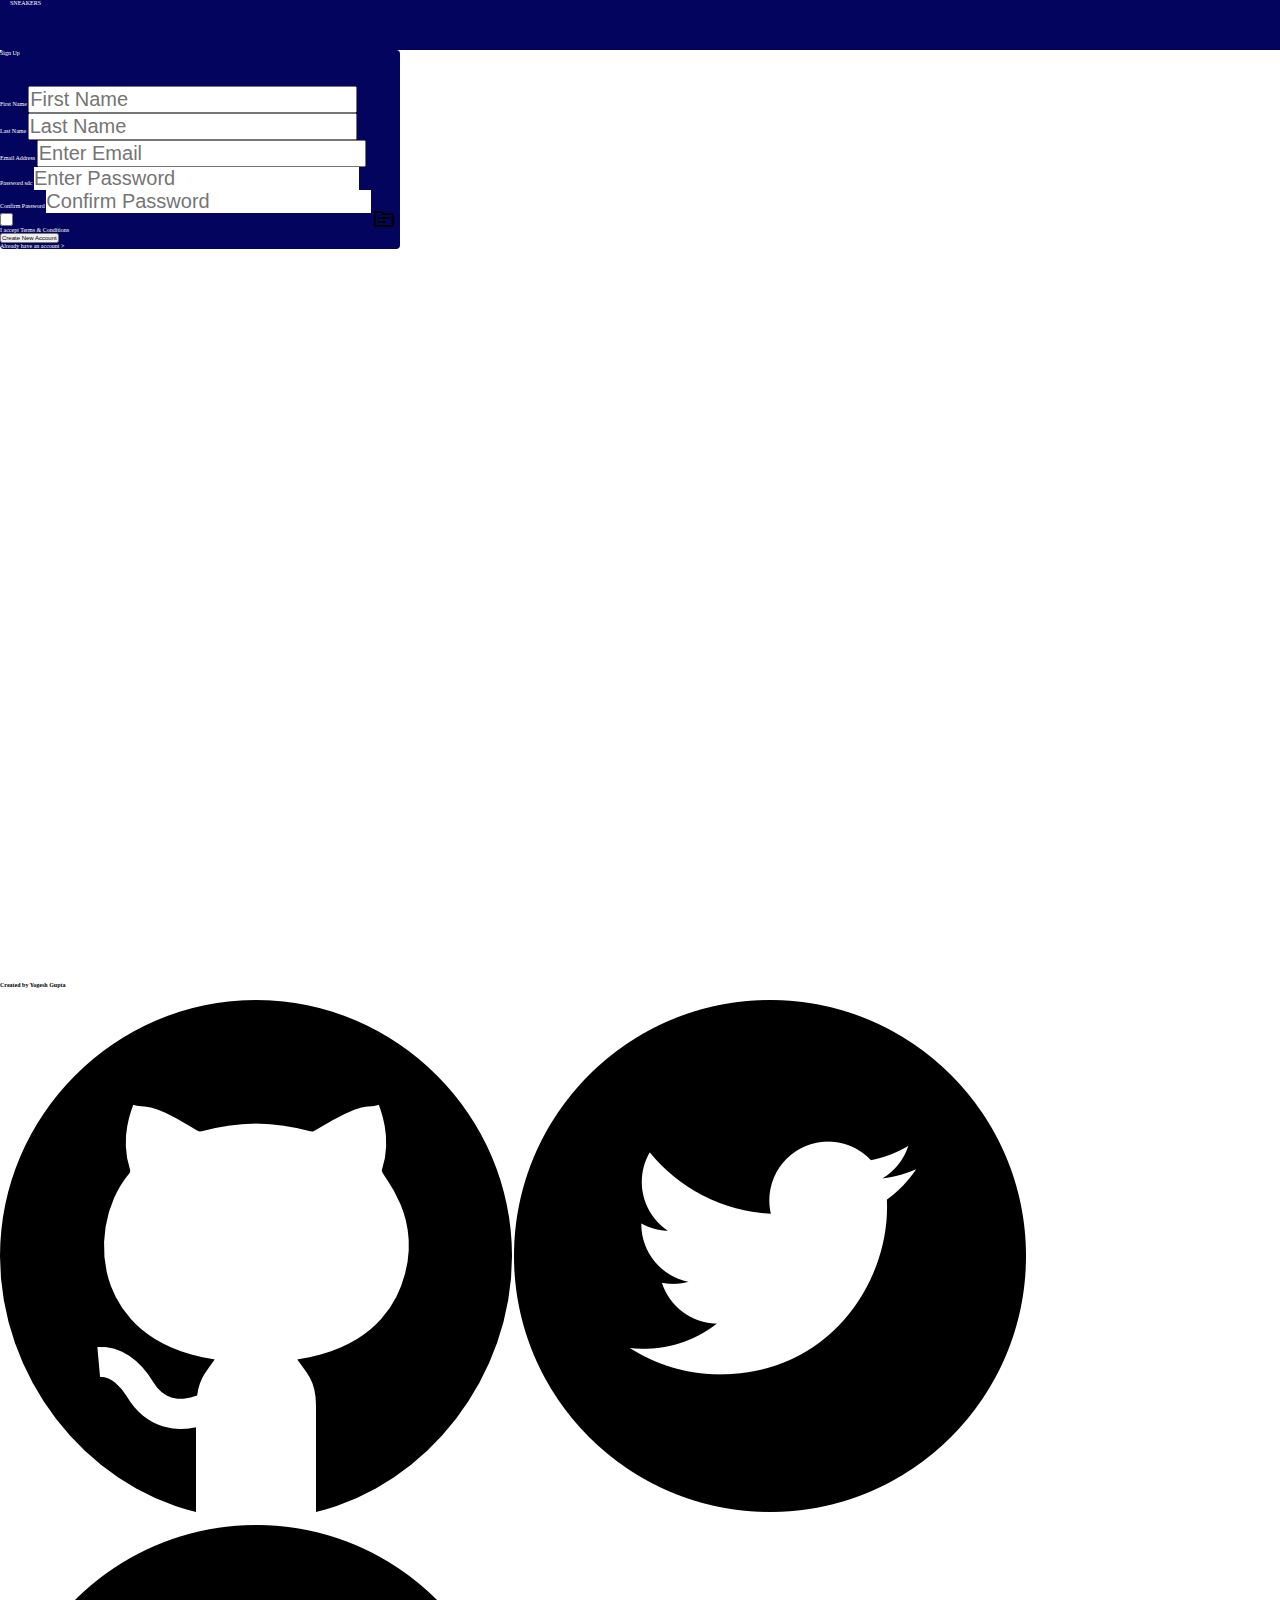
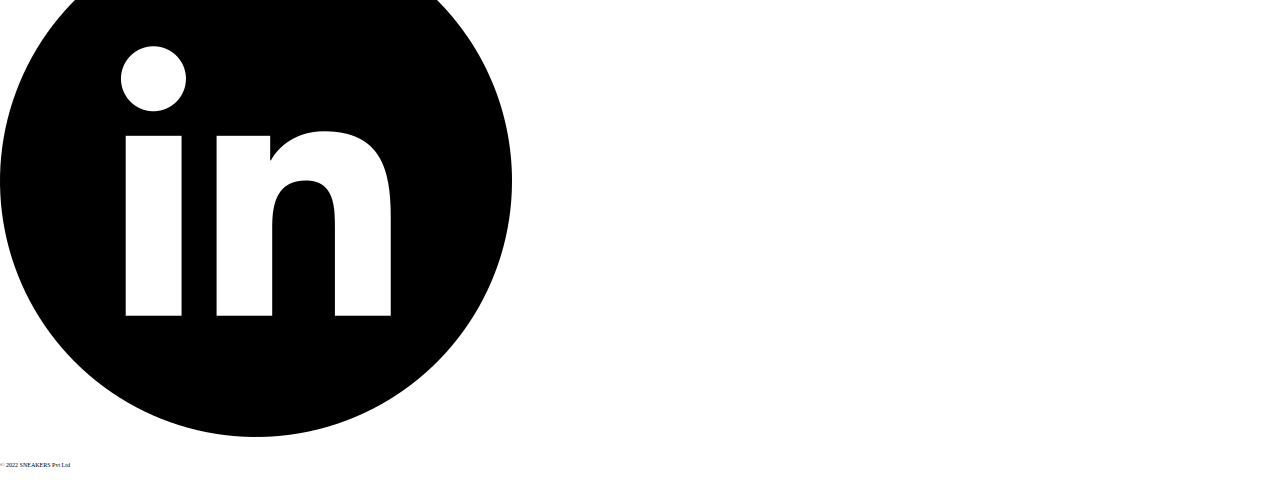
<file: html/signup.html>
<!DOCTYPE html>
<html lang="en">

<head>
    <meta charset="UTF-8">
    <meta http-equiv="X-UA-Compatible" content="IE=edge">
    <meta name="viewport" content="width=device-width, initial-scale=1.0">
    <title>Signup</title>
    <link rel="stylesheet" href="/css/login-signup.css">
    <link rel="stylesheet" href="https://agniui.netlify.app/styles.css">
    <link href="https://fonts.googleapis.com/icon?family=Material+Icons+Outlined" rel="stylesheet">

</head>

<body>
    <div class="login-container">
        <!-- navigation -->

        <nav class="navigaton flex-row">

            <div class="logo">

                <p class="h1"><a href="/index.html">SNEAKERS</p></a>
                </a>
            </div>

            <!-- <div class="search-bar flex-row">
            <input type="text" placeholder="Search">
            <span class="material-icons-outlined search-icon">
                search
            </span>
        </div> -->

            <!-- <div class="nav-items">
            <ul class="flex-row right-icons">
                <li>

                    <button class="btn">
                        <p class="h4">Login</p>

                </li>
                <li>
                    <a href="/html/wishlist.html">
                        <div class="badge">
                            <span class="material-icons-outlined">favorite_border</span>
                            <div class="number-red">8</div>
                        </div>
                    </a>
                </li>

                <li>
                    <a href="/html/cart.html">
                        <div class="badge">
                            <span class="material-icons-outlined">
                                shopping_cart
                            </span>
                            <div class="number-red">12</div>
                        </div>
                    </a>

                </li>

                <li>
                    <a href="/html/logout.html">
                        <span class="material-icons-outlined">
                            logout
                        </span>
                    </a>

                </li>
            </ul>
        </div>  -->

        </nav>

        <!-- form -->
        <div class="login-form flex-row">

            <div class="form flex-col">

                <p class="h1">Sign Up</p>

                <div class="first-input flex-col">
                    <label for="fname" class="h3">First Name</label>
                    <input type="text" id="email" name="email" placeholder="First Name" size="25ch">
                </div>

                <div class="first-input flex-col">
                    <label for="fname" class="h3">Last Name</label>
                    <input type="text" id="email" name="email" placeholder="Last Name" size="25ch">
                </div>

                <div class="first-input flex-col">
                    <label for="email" class="h3">Email Address</label>
                    <input type="text" id="email" name="email" placeholder="Enter Email" size="25ch">
                </div>

                <div class="first-input flex-col pswd-bar">
                    <label for="passwordone" class="h3">Password sdc </label>
                    <input type="password" id="password" name="password" placeholder="Enter Password" size="25ch">
                    <span onclick="hideUnhide()" class="material-icons-outlined pswd-hide-icon">
                        hide_source
                    </span>
                </div>

                <div class="first-input flex-col">
                    <label for="password" class="h3">Confirm Password </label>
                    <input type="password" id="password" name="password" placeholder="Confirm Password" size="25ch">
                </div>



                <div class="check-row flex-row">

                    <input type="checkbox">
                    <p class="h4"> I accept Terms & Conditions</p>


                </div>

                <button class="btn">
                    <p class="h3">Create New Account</p>
                </button>

                <a href="/html/login.html">
                    <p class="h3">Already have an account ></p>
                </a>

            </div>

        </div>

        <!-- footer -->

        <div class="footer-home flex-col">

            <h1 class="h3">Created by Yogesh Gupta</h1>
            <div class="social" id="social">
                <a href="https://github.com/yogesh-">
                    <img class="icons" src="/assets/github.png">
                </a>
                <a href="https://twitter.com/yo_gupta">
                    <img class="icons" src="/assets/twitter.png">

                </a>
                <a href="https://www.linkedin.com/in/yogupta/">
                    <img class="icons" src="/assets/linkedin.png">
                </a>
            </div>

            <p class="h5">&#169; 2022 SNEAKERS Pvt Ltd</p>
        </div>
    </div>

    <script>
        function hideUnhide() {
            var hidenshow = document.getElementById("password");
            if (hidenshow.type === "password") {
                hidenshow.type = "text";
            } else {
                hidenshow.type = "password";
            }
        }
    </script>
</body>

</html>
</file>
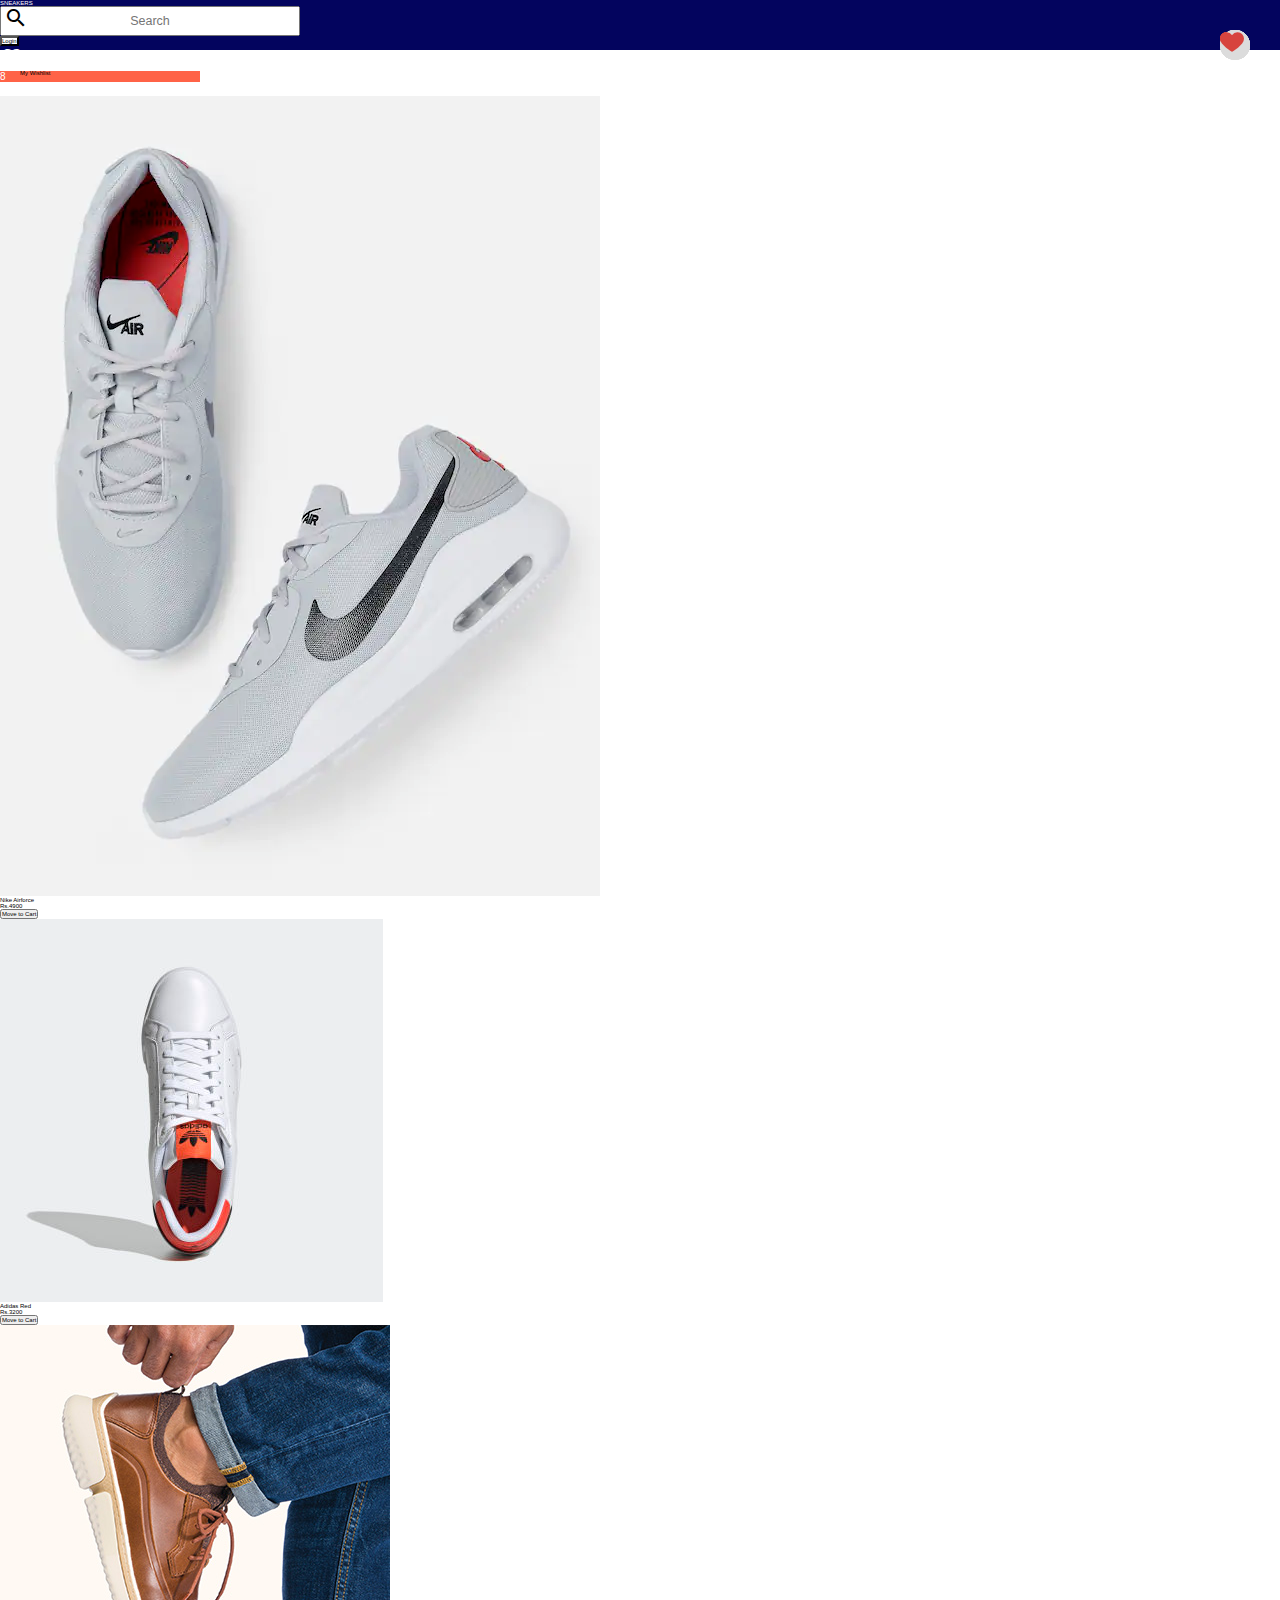
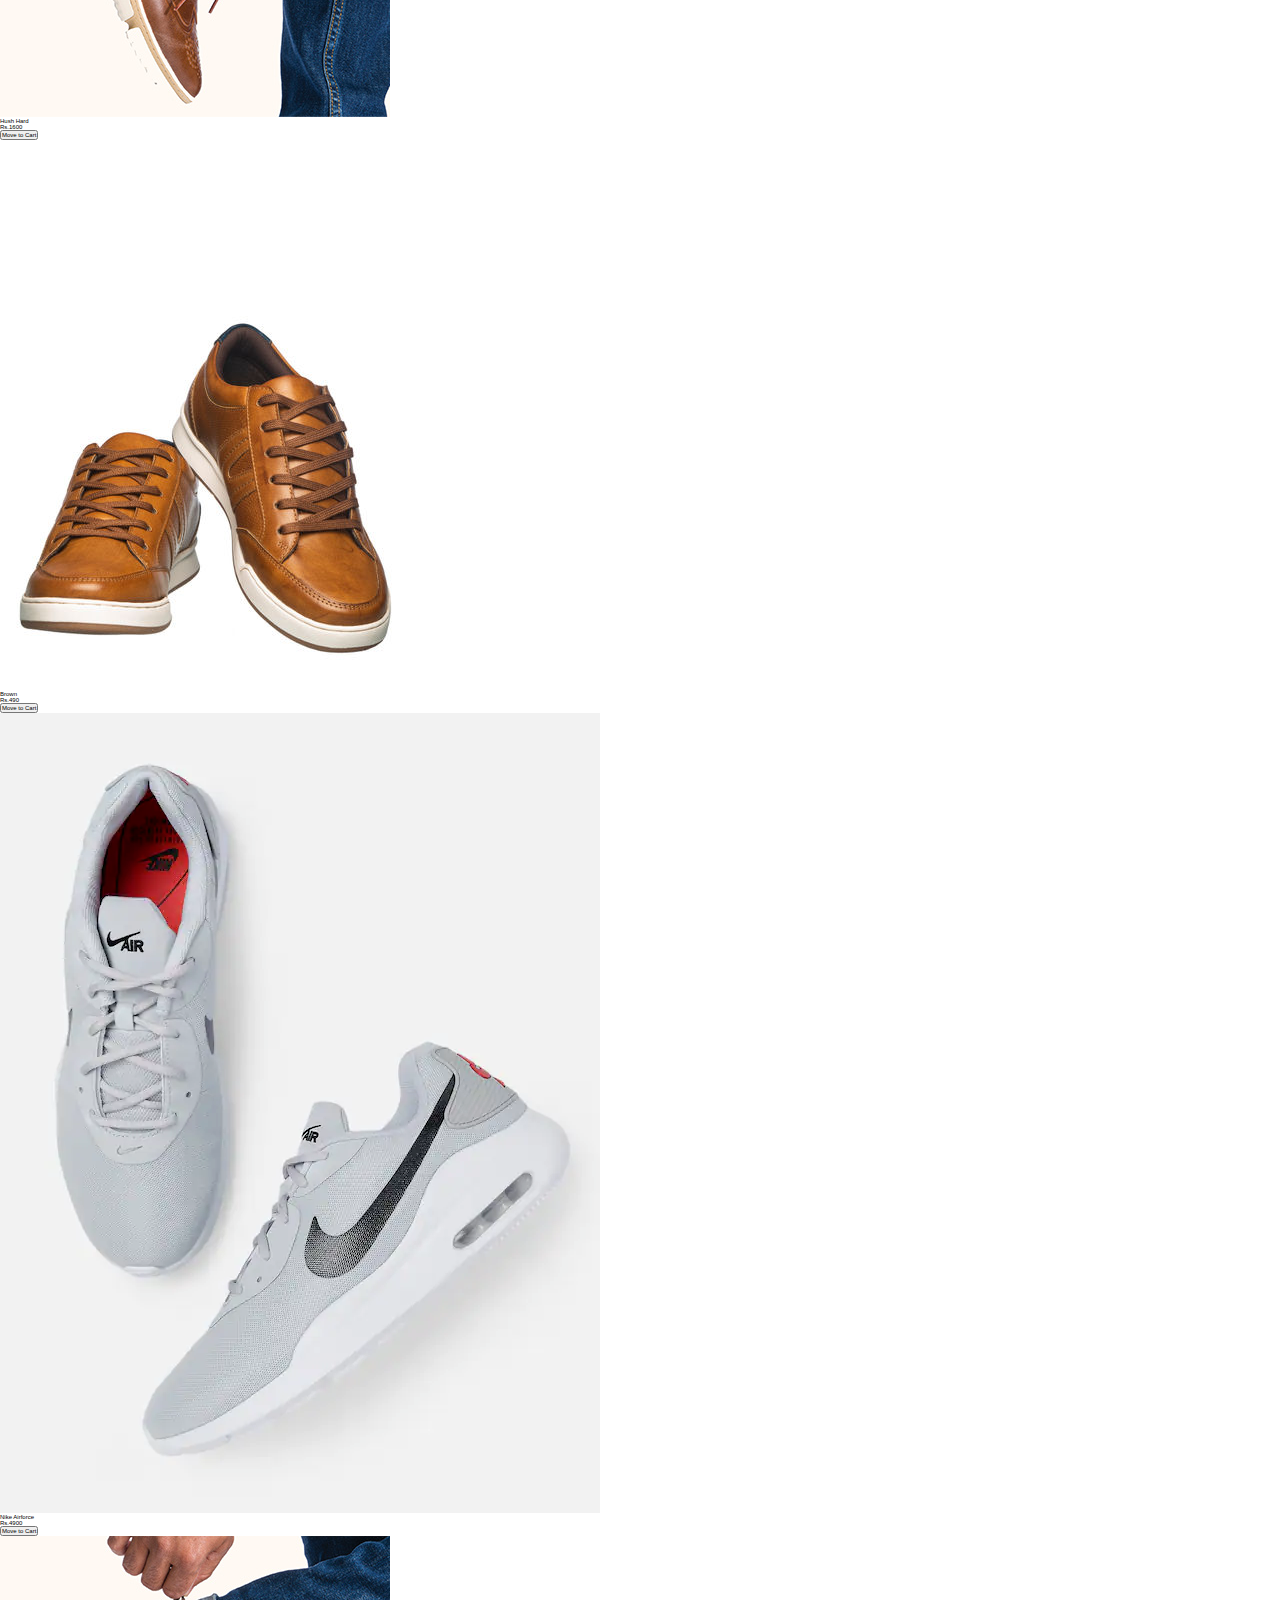
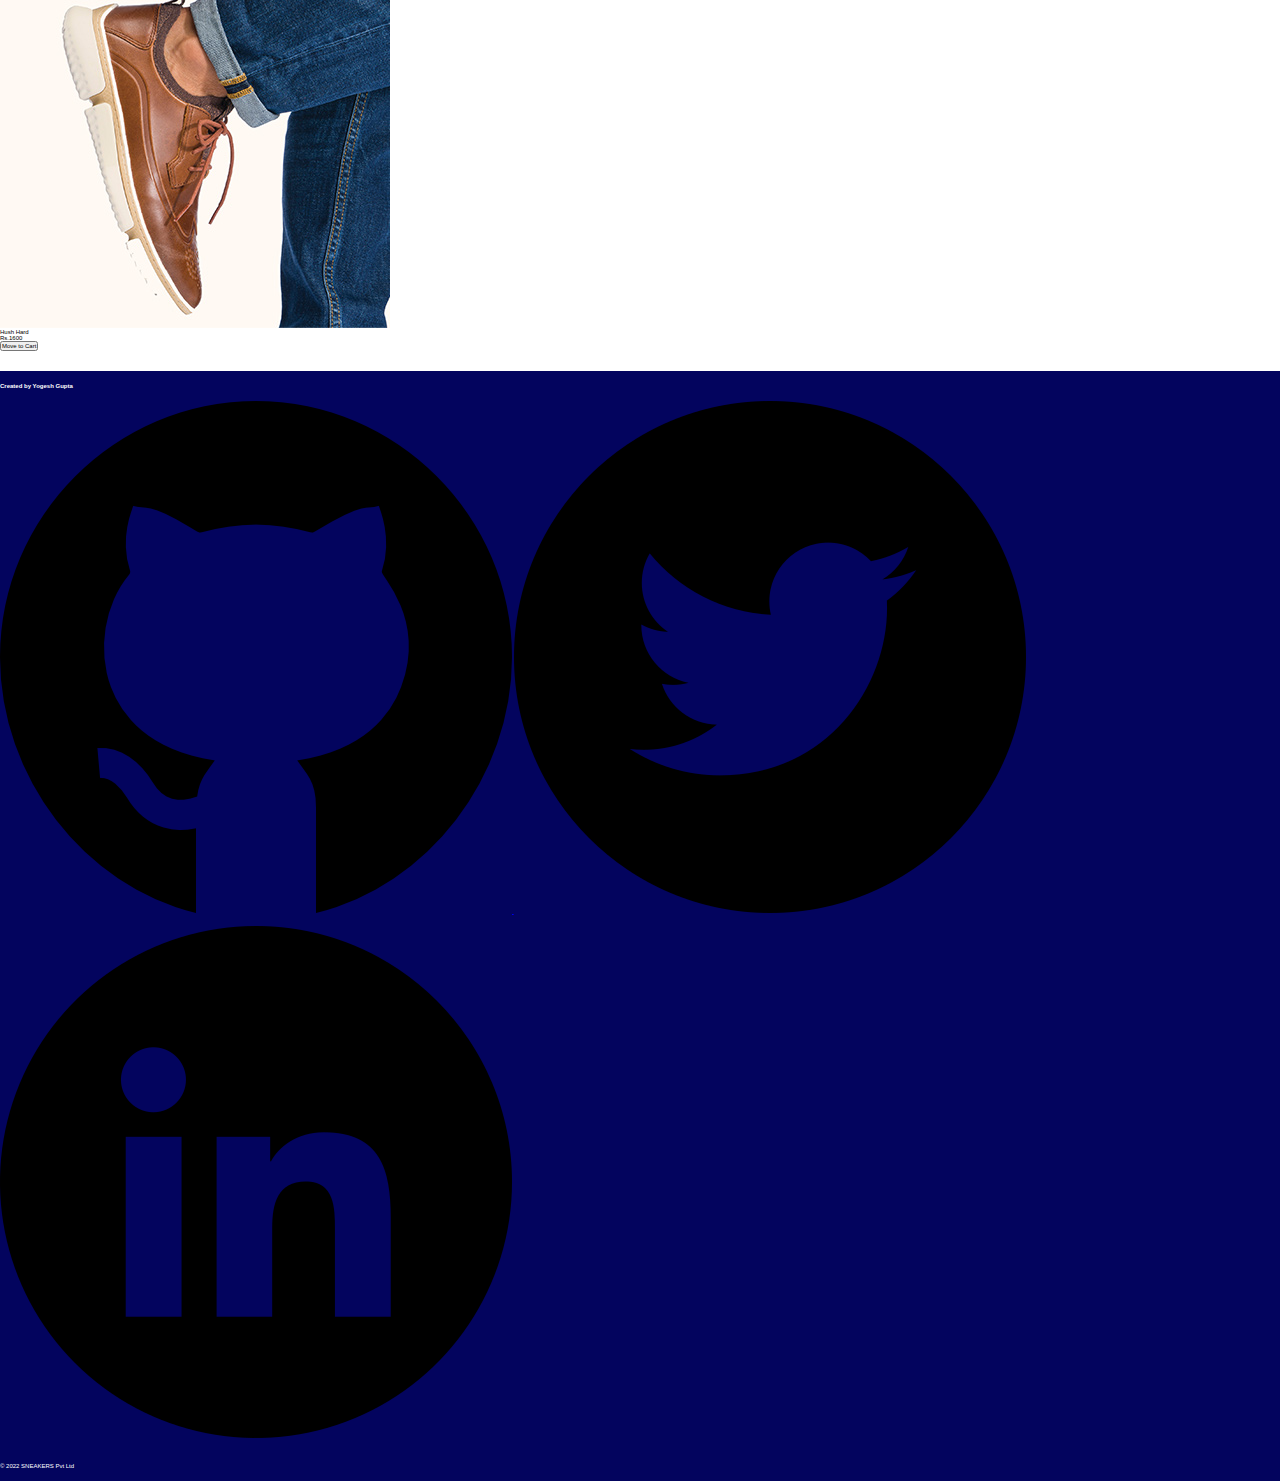
<file: html/wishlist.html>
<!DOCTYPE html>
<html lang="en">

<head>
    <meta charset="UTF-8">
    <meta http-equiv="X-UA-Compatible" content="IE=edge">
    <meta name="viewport" content="width=device-width, initial-scale=1.0">
    <title>Wishlist</title>
    <link rel="stylesheet" href="/css/wishlist.css">
    <link rel="stylesheet" href="https://agniui.netlify.app/styles.css">
    <link href="https://fonts.googleapis.com/icon?family=Material+Icons+Outlined" rel="stylesheet">


</head>

<body>

    <div class="container-wishlist">

        <!-- Navigation -->

        <nav class="flex-row">

            <div class="logo">
                <p class="h1">SNEAKERS</p>
            </div>

            <div class="search-bar flex-row">
                <input type="text" placeholder="Search">
                <span class="material-icons-outlined search-icon">
                    search
                </span>
            </div>

            <div class="nav-items">
                <ul class="flex-row right-icons">
                    <li><button class="btn">
                            <p class="h4">Login</p>
                    </li>

                    <li>
                        <div class="badge">
                            <span class="material-icons-outlined">favorite_border</span>
                            <div class="number-red">8</div>
                        </div>

                    </li>

                    <li>
                        <div class="badge">
                            <span class="material-icons-outlined">
                                shopping_cart
                            </span>
                            <div class="number-red">12</div>
                        </div>

                    </li>
                </ul>
            </div>

        </nav>

        <!-- heading -->

        <div class="top-heading flex-row">
            <p class="h2">My Wishlist</p>
        </div>

        <!-- Wishlist Items -->

        <main>
            <div class="product-listing-products flex-row">

                <div class="card-badge">
                    <img src="/assets/nike.png" alt="sneakers">
                    <div class="card-tag flex-row">
                        <span class="material-icons-outlined">
                            <img src="/assets/heart.png">
                        </span>
                    </div>

                    <div class="card-text">

                        <p class="h2">Nike Airforce</p>
                        <p class="h3">Rs.4900</p>
                        <button class="btn">
                            <p class="h4">Move to Cart</p>
                        </button>
                    </div>
                </div>

                <div class="card-badge">
                    <img src="/assets/adidas_red.jpg" alt="sneakers">
                    <div class="card-tag flex-row">
                        <span class="material-icons-outlined">
                            <img src="/assets/heart.png">
                        </span>
                    </div>

                    <div class="card-text">

                        <p class="h2">Adidas Red</p>
                        <p class="h3">Rs.3200</p>
                        <button class="btn">
                            <p class="h4">Move to Cart</p>
                        </button>
                    </div>
                </div>

                <div class="card-badge">
                    <img src="/assets/hushpuppies.jpg" alt="sneakers">
                    <div class="card-tag flex-row">
                        <span class="material-icons-outlined">
                            <img src="/assets/heart.png">
                        </span>
                    </div>

                    <div class="card-text">

                        <p class="h2">Hush Hard</p>
                        <p class="h3">Rs.1600</p>
                        <button class="btn">
                            <p class="h4">Move to Cart</p>
                        </button>
                    </div>
                </div>

                <div class="card-badge">
                    <img src="/assets/khadims.jpg" alt="sneakers">
                    <div class="card-tag flex-row">
                        <span class="material-icons-outlined">
                            <img src="/assets/heart.png">
                        </span>
                    </div>

                    <div class="card-text">

                        <p class="h2">Brown</p>
                        <p class="h3">Rs.490</p>
                        <button class="btn">
                            <p class="h4">Move to Cart</p>
                        </button>
                    </div>
                </div>

                <div class="card-badge">
                    <img src="/assets/nike.png" alt="sneakers">
                    <div class="card-tag flex-row">
                        <span class="material-icons-outlined">
                            <img src="/assets/heart.png">
                        </span>
                    </div>

                    <div class="card-text">

                        <p class="h2">Nike Airforce</p>
                        <p class="h3">Rs.4900</p>
                        <button class="btn">
                            <p class="h4">Move to Cart</p>
                        </button>
                    </div>
                </div>

                <div class="card-badge">
                    <img src="/assets/hushpuppies.jpg" alt="sneakers">
                    <div class="card-tag flex-row">
                        <span class="material-icons-outlined">
                            <img src="/assets/heart.png">
                        </span>
                    </div>

                    <div class="card-text">

                        <p class="h2">Hush Hard</p>
                        <p class="h3">Rs.1600</p>
                        <button class="btn">
                            <p class="h4">Move to Cart</p>
                        </button>
                    </div>
                </div>

            </div>

        </main>

        <footer>
            <div class="footer-home flex-col">

                <h1 class="h3">Created by Yogesh Gupta</h1>
                <div class="social" id="social">
                    <a href="https://github.com/yogesh-">
                        <img class="icons" src="/assets/github.png">
                    </a>
                    <a href="https://twitter.com/yo_gupta">
                        <img class="icons" src="/assets/twitter.png">

                    </a>
                    <a href="https://www.linkedin.com/in/yogupta/">
                        <img class="icons" src="/assets/linkedin.png">
                    </a>
                </div>

                <p class="h5">&#169; 2022 SNEAKERS Pvt Ltd</p>
            </div>
        </footer>

    </div>

</body>

</html>
</file>
<file: styles.css>
* {
  margin: 0;
  padding: 0;
  font-size: 62.5%;
  box-sizing: border-box;
  --primary-color: #03045e;
  --text-color: white;
  --black-color: black;
  --hover-btn-color: #caf0f8;
}

.home-page {
  display: grid;
  height: 100vh;
  width: 100vw;
  grid-template-areas:
    "head"
    "hero"
    "for"
    "trending"
    "footer";
  grid-template-columns: 1fr;
  grid-template-rows: 5rem 63rem 50rem 52rem 10rem;
}

/* navigation bar top */

nav {
  grid-area: head;
  background-color: #03045e;
  justify-content: center;
  align-items: center;
  height: 5rem;
  flex-wrap: wrap;
  color: var(--text-color);
}

nav .nav-items button {
  background-color: var(--text-color);
  color: var(--black-color);
}

nav .nav-items .number-red {
  background-color: tomato;
  top: -1rem;
  right: -1.3rem;
  font-size: 1rem;
}

.search-bar {
  height: 3rem;
  width: 30rem;
  font-size: 2rem;
}

.search-bar {
  position: relative;
}

.search-bar input {
  text-align: center;
  height: 3rem;
  width: 30rem;
}

.search-icon {
  position: absolute;
  top: 0.2;
  left: 0;
  padding-left: 0.4rem;
  color: black;
}

.nav-items {
  width: 20rem;
}
.nav-items .right-icons li {
  justify-content: space-around;
}

/* hero */

.hero-banner img {
  width: 100%;
  object-fit: cover;
}

.hero-banner {
  grid-area: hero;
}

.hero-text {
  border: 0.1rem solid black;
  border-color: rgba(0, 0, 0, 0);
  height: 15rem;
  width: 50rem;
  position: absolute;
  top: 40%;
  left: 5%;
}

.hero-text p {
  margin-bottom: 1rem;
  color: var(--black-color);
}

.hero-banner .cta-buttons {
  width: 100%;
  column-gap: 2rem;
  justify-content: flex-start;
}

.hero-banner .cta-buttons button,
.shop-for .shop-for-images button,
.trending-items .card-text button {
  background-color: #03045e;
  color: var(--text-color);
}

.hero-banner .cta-buttons button:hover,
.shop-for .shop-for-images button:hover {
  background-color: var(--hover-btn-color);
  color: var(--black-color);
  cursor: pointer;
}

/* Shop for section */

.shop-for {
  grid-area: for;
  align-items: center;
}

.shop-for-images {
  width: 100%;
}

.shop-for .shop-for-images .square-img-shop {
  width: 35rem;
  height: 38rem;
  margin: 2rem 0;
}

.img-container-one,
.img-container-two,
.img-container-three {
  position: relative;
}

.img-container-one button,
.img-container-two button,
.img-container-three button {
  position: absolute;
  bottom: 3rem;
  left: 2rem;
}

/* Trending items */

.trending-items {
  grid-area: trending;
  background: #caf0f8;
}

.trending-items-list {
  display: flex;
  flex-wrap: nowrap;
  justify-content: space-around;
}

.trending-items h1,
.shop-for .shop-for-elements h1 {
  text-align: center;
}

.trending-items .card-text {
  font-weight: bold;
  color: var(--black-color);
}

/* Footer section */

.footer-home {
  grid-area: footer;
  background-color: white;
  align-items: center;
  line-height: 3rem;
  margin-top: 2rem;
}

@media (max-width: 800px) {
  .logo,
  .search-bar,
  .nav-items {
    flex: 100%;
    flex-direction: column;
  }
}

/* -------------------Product Listing Page */
</file>
<file: css/styles.css>
* {
  margin: 0;
  padding: 0;
  font-size: 62.5%;
  box-sizing: border-box;
  --primary-color: #03045e;
  --text-color: white;
  --black-color: black;
  --hover-btn-color: #caf0f8;
}

.home-page {
  display: grid;
  height: 100vh;
  width: 100vw;
  grid-template-areas:
    "head"
    "hero"
    "for"
    "trending"
    "footer";
  grid-template-columns: 1fr;
  grid-template-rows: 5rem 63rem 50rem 52rem 10rem;
}

a {
  all: revert;
  all: unset;
}

/* navigation bar top */

nav a {
  margin: 0rem;
  padding: 0 1rem;
}

.card-text > a {
  margin: 0;
  padding: 0;
  width: 100%;
}

.temp-class {
  width: 100%;
}

nav {
  grid-area: head;
  background-color: var(--primary-color);
  justify-content: center;
  align-items: center;
  height: 5rem;
  flex-wrap: wrap;
  color: var(--text-color);
}

nav .logo p {
  color: var(--text-color);
  cursor: pointer;
}

nav .nav-items button {
  background-color: var(--text-color);
  color: var(--black-color);
  margin-bottom: 0.3rem;
}

nav .nav-items a:hover {
  cursor: pointer;
}

nav .nav-items .number-red {
  background-color: tomato;
  top: -1rem;
  right: -1.3rem;
  font-size: 1rem;
}

.search-bar {
  height: 3rem;
  width: 30rem;
  font-size: 2rem;
}

.search-bar {
  position: relative;
}

.search-bar input {
  text-align: center;
  height: 3rem;
  width: 30rem;
}

.search-icon {
  position: absolute;
  top: 0.2;
  left: 0;
  padding-left: 0.4rem;
  color: black;
}

.nav-items {
  width: 30rem;
}
.nav-items .right-icons li {
  justify-content: space-around;
}

/* hero */

.hero-banner img {
  width: 100%;
  object-fit: cover;
}

.hero-banner {
  grid-area: hero;
}

.hero-text {
  border: 0.1rem solid black;
  border-color: rgba(0, 0, 0, 0);
  height: 15rem;
  width: 50rem;
  position: absolute;
  top: 40%;
  left: 5%;
}

.hero-text p {
  margin-bottom: 1rem;
  color: var(--black-color);
}

.hero-banner .cta-buttons {
  width: 100%;
  column-gap: 2rem;
  justify-content: flex-start;
}

.hero-banner .cta-buttons button,
.shop-for .shop-for-images button,
.trending-items .card-text button {
  background-color: #03045e;
  color: var(--text-color);
}

.hero-banner .cta-buttons button:hover,
.shop-for .shop-for-images button:hover {
  background-color: var(--hover-btn-color);
  color: black;
  cursor: pointer;
}

/* Shop for section */

.shop-for {
  grid-area: for;
  align-items: center;
}

.shop-for-images {
  width: 100%;
}

.shop-for .shop-for-images .square-img-shop {
  width: 35rem;
  height: 38rem;
  margin: 2rem 0;
}

.img-container-one,
.img-container-two,
.img-container-three {
  position: relative;
}

.img-container-one button,
.img-container-two button,
.img-container-three button {
  position: absolute;
  bottom: 3rem;
  left: 2rem;
}

/* Trending items */

.trending-items {
  grid-area: trending;
  background: #caf0f8;
}

.trending-items-list {
  display: flex;
  flex-wrap: nowrap;
  justify-content: space-around;
}

.trending-items h1,
.shop-for .shop-for-elements h1 {
  text-align: center;
}

.trending-items .card-text {
  font-weight: bold;
  color: var(--black-color);
}

/* Footer section */

.footer-home {
  grid-area: footer;
  background-color: white;
  align-items: center;
  line-height: 3rem;
  margin-top: 2rem;
}

.footer-home a:hover {
  cursor: pointer;
}

@media (max-width: 800px) {
  .logo,
  .search-bar,
  .nav-items {
    flex: 100%;
    flex-direction: column;
  }
}

/* -------------------Product Listing Page */
</file>
<file: product_listing.css>
* {
  box-sizing: border-box;
  margin: 0;
  padding: 0;
  --primary-color: #03045e;
  --text-color: white;
  --black-color: black;
  --hover-btn-color: #caf0f8;
}

body {
  font-family: sans-serif;
}

#page {
  display: grid;
  width: 100vw;
  height: 100vh;
  grid-template-areas:
    "head head"
    "filter content"
    "filter content"
    "footer footer";
  grid-template-columns: 20% 80%;
  grid-template-rows: 5rem 50% 50% 10rem;
  grid-gap: 0;
}

#page header {
  grid-area: head;
}

#page footer {
  grid-area: footer;
}
#page sidebar {
  background-color: var(--text-color);
  grid-area: filter;
  position: -webkit-sticky;
  position: sticky;
  top: 20px;
}

@media only screen and (max-width: 600px) {
  #page {
    grid-template-areas:
      "head"
      "filter"
      "content"
      "footer";
    grid-template-columns: 1fr;
  }
}

.header-row {
  grid-area: head;
  background-color: var(--primary-color);
  justify-content: space-around;
  align-items: center;
  flex-wrap: wrap;
  color: var(--text-color);
  height: 5rem;
}

.header-row .nav-items button {
  background-color: var(--text-color);
  color: var(--black-color);
}

.header-row .nav-items .number-red {
  background-color: tomato;
  top: -1rem;
  right: -1.3rem;
  font-size: 1rem;
}

.search-bar {
  height: 3rem;
  width: 30rem;
  font-size: 2rem;
}

.search-bar {
  position: relative;
}

.search-bar input {
  text-align: center;
  height: 3rem;
  width: 30rem;
}

.search-icon {
  position: absolute;
  top: 0.2;
  left: 0;
  padding-left: 0.4rem;
  color: var(--black-color);
}

.nav-items {
  width: 20rem;
}
.nav-items .right-icons li {
  justify-content: space-around;
}

/* Filter */

.slidecontainer {
  width: 100%;
}

.slider {
  -webkit-appearance: none;
  appearance: none;
  width: 100%;
  height: 10px;
  background: #d3d3d3;
  outline: none;
  opacity: 0.7;
  -webkit-transition: 0.2s;
  transition: opacity 0.2s;
  margin: 1rem auto;
  padding-left: 1rem;
}

.slider:hover {
  opacity: 1;
}

.slider::-moz-range-thumb {
  width: 25px;
  height: 25px;
  border-radius: 50%;
  background: #04aa6d;
  cursor: pointer;
}

sidebar .filter-price-break p {
  justify-content: stretch;
}

.filter-styling {
  margin: 2rem 1rem;
  background-color: var(--text-color);
}

.filter-styling .h3 {
  padding-left: 2rem;
}

.filter-price .h3 {
  margin-bottom: 0.5rem;
}

sidebar .checkbox,
sidebar .radio {
  border: none;
  margin: 0.2rem;
}

sidebar .filter-price-break {
  justify-content: space-between;
}

/* Main content area */

#page main {
  background-color: var(--hover-btn-color);
  grid-area: content;
  overflow-y: auto;
}

main .card-tag {
  width: 3rem;
  height: 3rem;
  position: absolute;
  right: 3rem;
  top: 3rem;
  background: gainsboro;
  border-radius: 50%;
  align-items: center;
}

main .prod-headline {
  color: red;
  margin: 1rem 2rem;
}

/* Footer */

.footer-home {
  grid-area: footer;
  background-color: var(--hover-btn-color);
  align-items: center;
  line-height: 3rem;
  color: var(--text-color);
  background-color: var(--primary-color);
}
</file>
<file: css/cart.css>
@import url(/css/styles.css);

.cart-management {
  display: grid;
  grid-template-areas:
    "nav nav nav nav"
    "heading heading heading heading"
    "empty card price empty2"
    "footer footer footer footer";
  grid-template-columns: 0.5fr 1fr 1fr 0.5fr;
  grid-template-rows: 5rem 5rem 1fr 2rem;
  height: 100vh;
  width: 100vw;
}

nav {
  grid-area: nav;
}

nav a {
  color: var(--text-color);
}

.cart-heading {
  grid-area: heading;
}

.empty1 {
  grid-area: empty;
}

.empty2 {
  grid-area: empty2;
}

.card {
  grid-area: card;
  background-color: var(--hover-btn-color);
}

.price {
  grid-area: price;
  background-color: var(--hover-btn-color);
}

footer {
  grid-area: footer;
}

hr {
  margin: 1rem 0rem;
}

.h2 {
  font-weight: bold;
}

.price-container {
  background: white;
  padding: 2rem;
}

.price-two-col {
  justify-content: space-between;
}

.price button {
  margin-top: 1rem;
}
</file>
<file: css/login-signup.css>
@import url(/css/styles.css);

/* remove password border, importing from component library */
.login-form {
  height: 100vh;
}

.login-form .form {
  width: 40rem;
  background: var(--primary-color);
  border-radius: 4px;
  color: var(--text-color);
}

.login-form .form > p {
  margin-bottom: 3rem;
}

.forgot {
  text-decoration: underline;
  cursor: pointer;
}

.check-row {
  justify-content: space-around;
  gap: 1rem;
}

.form input[type="password"] {
  border: none;
}

#password,
#email {
  font-size: 2rem;
}

nav .logo a {
  color: var(--text-color);
}

/* Signup */

.form > a {
  cursor: pointer;
}

.form .pswd-hide-icon {
  position: absolute;
  top: 4rem;
  right: 0.4rem;

  color: var(--black-color);
}

.pswd-bar {
  position: relative;
}

.pswd-hide-icon:hover {
  cursor: pointer;
}
</file>
<file: css/logout.css>
@import url(/css/styles.css);

.logout {
  display: grid;
  grid-template-areas:
    "nav"
    "page"
    "footer";
  grid-template-columns: 1fr;
  grid-template-rows: 5rem 1fr 2rem;
  height: 100vh;
  width: 100vw;
}

nav {
  grid-area: nav;
}

nav .nav-items a {
  color: var(--black-color);
}

.page {
  grid-area: page;
  background-color: var(--hover-btn-color);
}

footer {
  grid-area: footer;
}

.h2 {
  font-weight: bold;
}
</file>
<file: css/wishlist.css>
@import url(../styles.css);
@import url(../product_listing.css);

.top-heading {
  margin: 2rem;
}

.product-listing-products {
  justify-content: flex-start;
}
</file>
